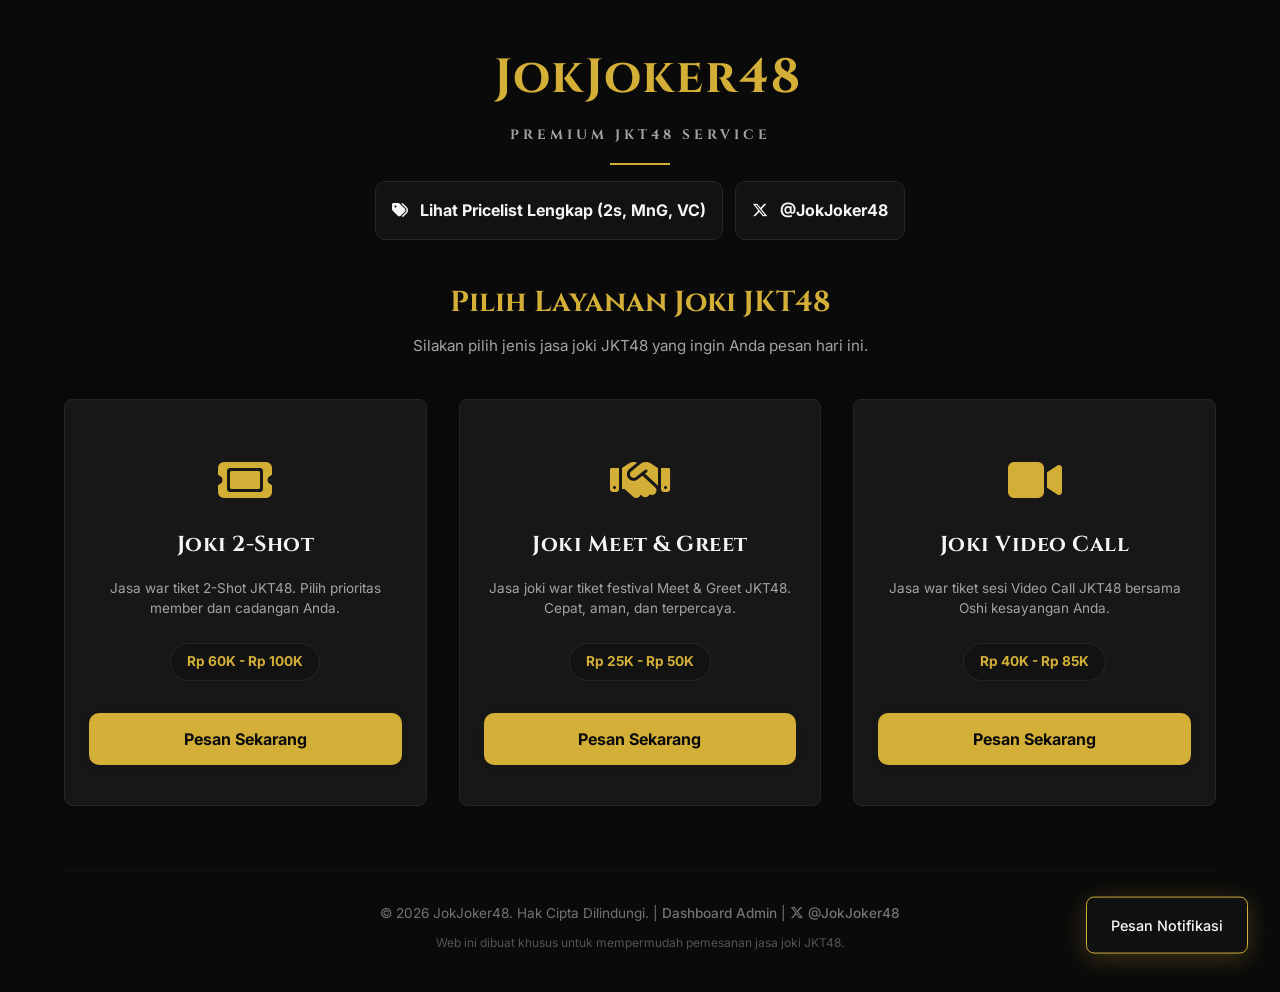
<file: index.html>
<!DOCTYPE html>
<html lang="id">
<head>
    <meta charset="UTF-8">
    <meta name="viewport" content="width=device-width, initial-scale=1.0">
    <title>JokJoker48 - Jasa Joki JKT48</title>
    <!-- Google Fonts -->
    <link rel="preconnect" href="https://fonts.googleapis.com">
    <link rel="preconnect" href="https://fonts.gstatic.com" crossorigin>
    <link href="https://fonts.googleapis.com/css2?family=Cinzel:wght@500;700;900&family=Inter:wght@300;400;500;600;700&display=swap" rel="stylesheet">
    <!-- Font Awesome Icons -->
    <link rel="stylesheet" href="https://cdnjs.cloudflare.com/ajax/libs/font-awesome/6.6.0/css/all.min.css">
    <!-- Custom CSS -->
    <link rel="stylesheet" href="css/style.css?v=2.3">
</head>
<body>
    <!-- Background glow elements -->
    <div class="glow-bg glow-1"></div>
    <div class="glow-bg glow-2"></div>

    <div class="container">
        <!-- Header Section -->
        <header class="header animate-fade-in">
            <div class="logo-area">
                <i class="fa-solid fa-mask-joker logo-icon"></i>
                <h1>JokJoker48</h1>
            </div>
            <p class="subtitle">PREMIUM JKT48 SERVICE</p>
            <div class="header-divider"></div>
            <div class="header-nav">
                <a href="pricelist.html" class="action-btn btn-secondary header-nav-btn">
                    <i class="fa-solid fa-tags"></i> Lihat Pricelist Lengkap (2s, MnG, VC)
                </a>
                <a href="https://x.com/JokJoker48" target="_blank" class="action-btn btn-secondary header-nav-btn">
                    <i class="fa-brands fa-x-twitter"></i> @JokJoker48
                </a>
            </div>
        </header>

        <!-- Service Selector Screen -->
        <div id="serviceSelectorScreen" class="animate-fade-in" style="animation-delay: 0.1s;">
            <div class="selector-title-container" style="text-align: center; margin-bottom: 2.5rem;">
                <h2 style="font-family: var(--font-heading); color: var(--color-gold); font-size: 1.8rem; margin-bottom: 0.5rem;">Pilih Layanan Joki JKT48</h2>
                <p style="color: var(--text-secondary); font-size: 0.95rem;">Silakan pilih jenis jasa joki JKT48 yang ingin Anda pesan hari ini.</p>
            </div>
            <div class="service-cards-grid">
                <!-- 2-Shot Card -->
                <div class="service-select-card" data-service="twoshot">
                    <div class="card-glow-indicator"></div>
                    <i class="fa-solid fa-ticket service-card-icon"></i>
                    <h3>Joki 2-Shot</h3>
                    <p>Jasa war tiket 2-Shot JKT48. Pilih prioritas member dan cadangan Anda.</p>
                    <div class="price-range-badge">Rp 60K - Rp 100K</div>
                    <button type="button" class="action-btn btn-primary select-service-btn">Pesan Sekarang</button>
                </div>
                <!-- Meet & Greet Card -->
                <div class="service-select-card" data-service="mng">
                    <div class="card-glow-indicator"></div>
                    <i class="fa-solid fa-handshake service-card-icon"></i>
                    <h3>Joki Meet & Greet</h3>
                    <p>Jasa joki war tiket festival Meet & Greet JKT48. Cepat, aman, dan terpercaya.</p>
                    <div class="price-range-badge">Rp 25K - Rp 50K</div>
                    <button type="button" class="action-btn btn-primary select-service-btn">Pesan Sekarang</button>
                </div>
                <!-- Video Call Card -->
                <div class="service-select-card" data-service="videocall">
                    <div class="card-glow-indicator"></div>
                    <i class="fa-solid fa-video service-card-icon"></i>
                    <h3>Joki Video Call</h3>
                    <p>Jasa war tiket sesi Video Call JKT48 bersama Oshi kesayangan Anda.</p>
                    <div class="price-range-badge">Rp 40K - Rp 85K</div>
                    <button type="button" class="action-btn btn-primary select-service-btn">Pesan Sekarang</button>
                </div>
            </div>
        </div>

        <!-- Booking Form Screen -->
        <div id="bookingFormScreen" style="display: none;">
            <!-- Back to Selector Button -->
            <div style="margin-bottom: 2rem;">
                <button type="button" id="backToSelectorBtn" class="btn-back-link" style="background: none; border: none; color: var(--color-gold); font-size: 0.95rem; font-weight: 700; cursor: pointer; display: flex; align-items: center; gap: 0.5rem; padding: 0.5rem 0; font-family: var(--font-body);">
                    <i class="fa-solid fa-arrow-left"></i> Ganti Jenis Layanan Joki
                </button>
            </div>

            <!-- Terms & Rules Section -->
            <section class="rules-section card animate-fade-in" style="animation-delay: 0.1s;">
            <div class="card-header">
                <i class="fa-solid fa-scroll card-icon"></i>
                <h2>Ketentuan & Deskripsi Jasa Joki</h2>
            </div>
            <div class="rules-grid">
                <div class="rule-item">
                    <span class="rule-num">01</span>
                    <p><strong>AKUN WAJIB DI-LOGOUT</strong> saat sesi war tiket dimulai.</p>
                </div>
                <div class="rule-item">
                    <span class="rule-num">02</span>
                    <p>Pastikan Anda <strong>sudah top up JKT48 Point</strong> sesuai nominal tiket.</p>
                </div>
                <div class="rule-item">
                    <span class="rule-num">03</span>
                    <p>Pembayaran joki dapat dilakukan <strong>setelah tiket 2-Shot berhasil didapatkan</strong>.</p>
                </div>
                <div class="rule-item">
                    <span class="rule-num">04</span>
                    <p>Jika member prioritas habis, pesanan otomatis <strong>dialihkan ke member cadangan/alternatif</strong>.</p>
                </div>
                <div class="rule-item">
                    <span class="rule-num">05</span>
                    <p>Selama war berlangsung, Anda <strong>dilarang keras membuka/login</strong> ke akun JKT48 Anda.</p>
                </div>
                <div class="rule-item">
                    <span class="rule-num">06</span>
                    <p><strong>Dilarang joki di tempat lain</strong> setelah mengisi formulir ini untuk menghindari bentrok.</p>
                </div>
            </div>
            <div class="math-captcha-container">
                <div class="captcha-info">
                    <label class="captcha-label"><i class="fa-solid fa-shield-halved text-gold"></i> Verifikasi Keamanan (Anti-Spam)</label>
                    <p class="captcha-help">Selesaikan perhitungan matematika sederhana ini untuk memverifikasi pesanan Anda.</p>
                </div>
                <div class="captcha-action-row">
                    <div class="captcha-equation">
                        <span id="captchaQuestion">-</span>
                    </div>
                    <div class="captcha-input-wrapper">
                        <input type="number" id="captchaAnswer" placeholder="Jawaban" required>
                    </div>
                </div>
            </div>
            
            <div class="checkbox-container">
                <label class="custom-checkbox">
                    <input type="checkbox" id="agreeCheckbox">
                    <span class="checkmark"></span>
                    Saya telah membaca, memahami, dan menyetujui seluruh ketentuan di atas.
                </label>
            </div>
        </section>

        <!-- Main Content Grid (Form & Pricelist) -->
        <div class="main-grid">
            <!-- Form Card -->
            <section class="form-section card animate-fade-in" style="animation-delay: 0.2s;">
                <div class="card-header">
                    <i class="fa-solid fa-pen-to-square card-icon"></i>
                    <h2 id="formTitleText">Formulir Pemesanan</h2>
                </div>
                
                <form id="jokiForm" onsubmit="return false;">
                    <div class="form-row">
                        <!-- User Name -->
                        <div class="input-group">
                            <label for="userName"><i class="fa-solid fa-user"></i> Nama Lengkap Anda</label>
                            <input type="text" id="userName" placeholder="Contoh: Jefry" required>
                        </div>

                        <!-- Personal Email -->
                        <div class="input-group">
                            <label for="personalEmail"><i class="fa-solid fa-envelope"></i> Email Address (Personal)</label>
                            <input type="email" id="personalEmail" placeholder="nama@email.com" required>
                        </div>
                    </div>

                    <div class="form-row">
                        <!-- Account Type -->
                        <div class="input-group">
                            <label for="accountType"><i class="fa-solid fa-id-card"></i> Tipe Akun JKT48</label>
                            <select id="accountType" required>
                                <option value="" disabled selected>Pilih tipe akun</option>
                                <option value="Official Fan Club (OFC)">Official Fan Club (OFC)</option>
                                <option value="Free Account">Free Account / Biasa</option>
                            </select>
                        </div>

                        <!-- City -->
                        <div class="input-group" id="cityInputGroup">
                            <label for="city"><i class="fa-solid fa-city"></i> Nama Kota</label>
                            <select id="city" required>
                                <option value="" disabled selected>Pilih Kota</option>
                                <option value="Jabodetabek">Jabodetabek</option>
                                <option value="Jogja">Jogja</option>
                                <option value="Surabaya">Surabaya</option>
                            </select>
                        </div>
                    </div>

                    <!-- JKT48 Account Credentials -->
                    <div class="input-group highlight-input">
                        <label for="jkt48Email"><i class="fa-solid fa-circle-user"></i> Email Akun JKT48</label>
                        <input type="email" id="jkt48Email" placeholder="email.akun@jkt48.com" required>
                        <span class="input-note warning"><i class="fa-solid fa-triangle-exclamation"></i> Pastikan diisi dengan benar !</span>
                    </div>

                    <div class="input-group highlight-input">
                        <label for="jkt48Password"><i class="fa-solid fa-key"></i> Password Akun JKT48</label>
                        <div class="password-wrapper">
                            <input type="password" id="jkt48Password" placeholder="••••••••" required>
                            <button type="button" id="togglePasswordBtn" class="toggle-password"><i class="fa-solid fa-eye"></i></button>
                        </div>
                        <span class="input-note warning"><i class="fa-solid fa-triangle-exclamation"></i> Pastikan diisi dengan benar !</span>
                    </div>

                    <!-- WhatsApp Number -->
                    <div class="input-group">
                        <label for="whatsapp"><i class="fa-brands fa-whatsapp"></i> Nomor WhatsApp Aktif</label>
                        <input type="tel" id="whatsapp" placeholder="Contoh: 081234567890" required>
                        <span class="input-note">Digunakan untuk menghubungi jika berhasil didapatkan</span>
                    </div>

                    <!-- 2Shot Selection -->
                    <div class="twoshot-selection-box">
                        <div class="box-title" id="selectionBoxTitle">Pemilihan Member 2-Shot</div>
                        <p class="box-desc" id="selectionBoxDesc">Klik nama member pada daftar harga di sebelah kanan untuk mengisi otomatis, atau pilih dari dropdown di bawah.</p>
                        
                        <div class="input-group">
                            <label for="priorityMember" id="priorityLabel"><i class="fa-solid fa-star text-gold"></i> 2Shot Prioritas 1</label>
                            <select id="priorityMember" required>
                                <option value="" disabled selected>Pilih Member Prioritas 1</option>
                            </select>
                        </div>

                        <!-- Container untuk member prioritas tambahan -->
                        <div id="additionalPrioritiesContainer"></div>

                        <button type="button" class="btn-add-member" id="addPriorityBtn" style="margin-bottom: 1.5rem;">
                            <i class="fa-solid fa-plus"></i> Tambah Member Prioritas
                        </button>

                        <div class="input-group">
                            <label for="backupMember" id="backupLabel"><i class="fa-solid fa-star-half-stroke text-gold-dim"></i> 2Shot Cadangan 1 (Alternatif)</label>
                            <select id="backupMember" required>
                                <option value="" disabled selected>Pilih Member Cadangan 1 (Alternatif)</option>
                            </select>
                        </div>

                        <!-- Container untuk member cadangan tambahan -->
                        <div id="additionalBackupsContainer"></div>

                        <button type="button" class="btn-add-member" id="addBackupBtn">
                            <i class="fa-solid fa-plus"></i> Tambah Member Cadangan
                        </button>
                    </div>
                </form>
            </section>

            <!-- Pricelist Card -->
            <section class="pricelist-section card animate-fade-in" style="animation-delay: 0.3s;">
                <div class="card-header pricelist-header-layout">
                    <div>
                        <i class="fa-solid fa-tags card-icon"></i>
                        <h2 id="pricelistTitleText">Pricelist Joki 2-Shot</h2>
                    </div>
                    <div class="search-box">
                        <i class="fa-solid fa-magnifying-glass search-icon"></i>
                        <input type="text" id="memberSearch" placeholder="Cari nama member...">
                    </div>
                </div>

                <div class="price-legend" id="priceLegendContainer">
                    <span class="legend-item"><span class="legend-color tier-green"></span> Rp 60K</span>
                    <span class="legend-item"><span class="legend-color tier-purple"></span> Rp 75K</span>
                    <span class="legend-item"><span class="legend-color tier-orange"></span> Rp 85K</span>
                    <span class="legend-item"><span class="legend-color tier-pink"></span> Rp 100K</span>
                    <span class="legend-item"><span class="legend-color tier-grey"></span> Tanya Admin</span>
                </div>

                <div class="tabs-container">
                    <button class="tab-btn active" data-team="all">Semua</button>
                    <button class="tab-btn" data-team="Love">Team Love</button>
                    <button class="tab-btn" data-team="Dream">Team Dream</button>
                    <button class="tab-btn" data-team="Passion">Team Passion</button>
                    <button class="tab-btn" data-team="Trainee">Trainee</button>
                </div>

                <div class="pricelist-container" id="pricelistContent">
                    <!-- Dynamic member list will be generated by app.js -->
                </div>
            </section>
        </div>

        <!-- Virtual Ticket & Submit Section -->
        <section class="ticket-section card animate-fade-in" style="animation-delay: 0.4s;">
            <div class="card-header">
                <i class="fa-solid fa-ticket card-icon text-gold"></i>
                <h2>Virtual Joki Ticket Preview</h2>
            </div>
            
            <div class="ticket-wrapper">
                <!-- Golden/Chocolate Ticket Mockup -->
                <div class="virtual-ticket" id="virtualTicket">
                    <div class="ticket-left">
                        <div class="ticket-brand">JOKJOKER48</div>
                        <div class="ticket-title" id="ticketTitleText">JOKI 2-SHOT TICKET</div>
                        <div class="ticket-details-grid">
                            <div class="detail-cell">
                                <span class="detail-lbl">NAMA KOTA</span>
                                <span class="detail-val" id="ticketCity">-</span>
                            </div>
                            <div class="detail-cell">
                                <span class="detail-lbl">TIPE AKUN</span>
                                <span class="detail-val" id="ticketAccountType">-</span>
                            </div>
                            <div class="detail-cell colspan-2">
                                <span class="detail-lbl" id="ticketPriorityLabel">PRIORITAS 2-SHOT</span>
                                <span class="detail-val text-highlight-gold" id="ticketPriority">-</span>
                            </div>
                            <div class="detail-cell colspan-2">
                                <span class="detail-lbl" id="ticketBackupLabel">CADANGAN 2-SHOT</span>
                                <span class="detail-val" id="ticketBackup">-</span>
                            </div>
                        </div>
                    </div>
                    <div class="ticket-right">
                        <div class="ticket-price-badge">
                            <span class="price-lbl">ESTIMASI BIAYA</span>
                            <span class="price-val" id="ticketPrice">Rp 0</span>
                        </div>
                        <div class="ticket-status-stamp">PENDING</div>
                        <div class="ticket-barcode-area">
                            <div class="barcode"></div>
                            <span class="barcode-text">JOKER48-WAR-TICKET</span>
                        </div>
                    </div>
                    <!-- Decorative ticket notches -->
                    <div class="notch notch-top"></div>
                    <div class="notch notch-bottom"></div>
                </div>
            </div>

            <!-- Action buttons -->
            <div class="submit-actions">
                <button type="button" class="action-btn btn-secondary" id="copyTextBtn" disabled>
                    <i class="fa-solid fa-copy"></i> Salin Format Teks
                </button>
                <button type="button" class="action-btn btn-secondary" id="downloadTicketBtn" disabled>
                    <i class="fa-solid fa-download"></i> Unduh Tiket (.PNG)
                </button>
                <button type="button" class="action-btn btn-primary" id="submitWaBtn" disabled>
                    <i class="fa-solid fa-paper-plane"></i> Kirim Form
                </button>
            </div>
            <p class="submit-disclaimer"><i class="fa-solid fa-lock"></i> Data kredensial akun Anda aman dan hanya digunakan untuk kepentingan pemesanan tiket <span id="disclaimerServiceType">2-Shot</span> oleh Admin JokJoker48.</p>
        </section>
    </div> <!-- End Booking Form Screen -->

        <!-- Hidden canvas for ticket image generation -->
        <canvas id="ticketCanvas" style="display: none;"></canvas>

        <!-- Notification Toast -->
        <div id="toast" class="toast">
            <span id="toastMessage">Pesan Notifikasi</span>
        </div>

        <!-- Footer -->
        <footer class="footer">
            <p>&copy; 2026 JokJoker48. Hak Cipta Dilindungi. | <a href="admin.html" class="footer-admin-link">Dashboard Admin</a> | <a href="https://x.com/JokJoker48" target="_blank" class="footer-admin-link"><i class="fa-brands fa-x-twitter"></i> @JokJoker48</a></p>
            <p class="footer-note">Web ini dibuat khusus untuk mempermudah pemesanan jasa joki JKT48.</p>
        </footer>
    </div>

    <!-- App Logic -->
    <script src="js/app.js"></script>
</body>
</html>
</file>
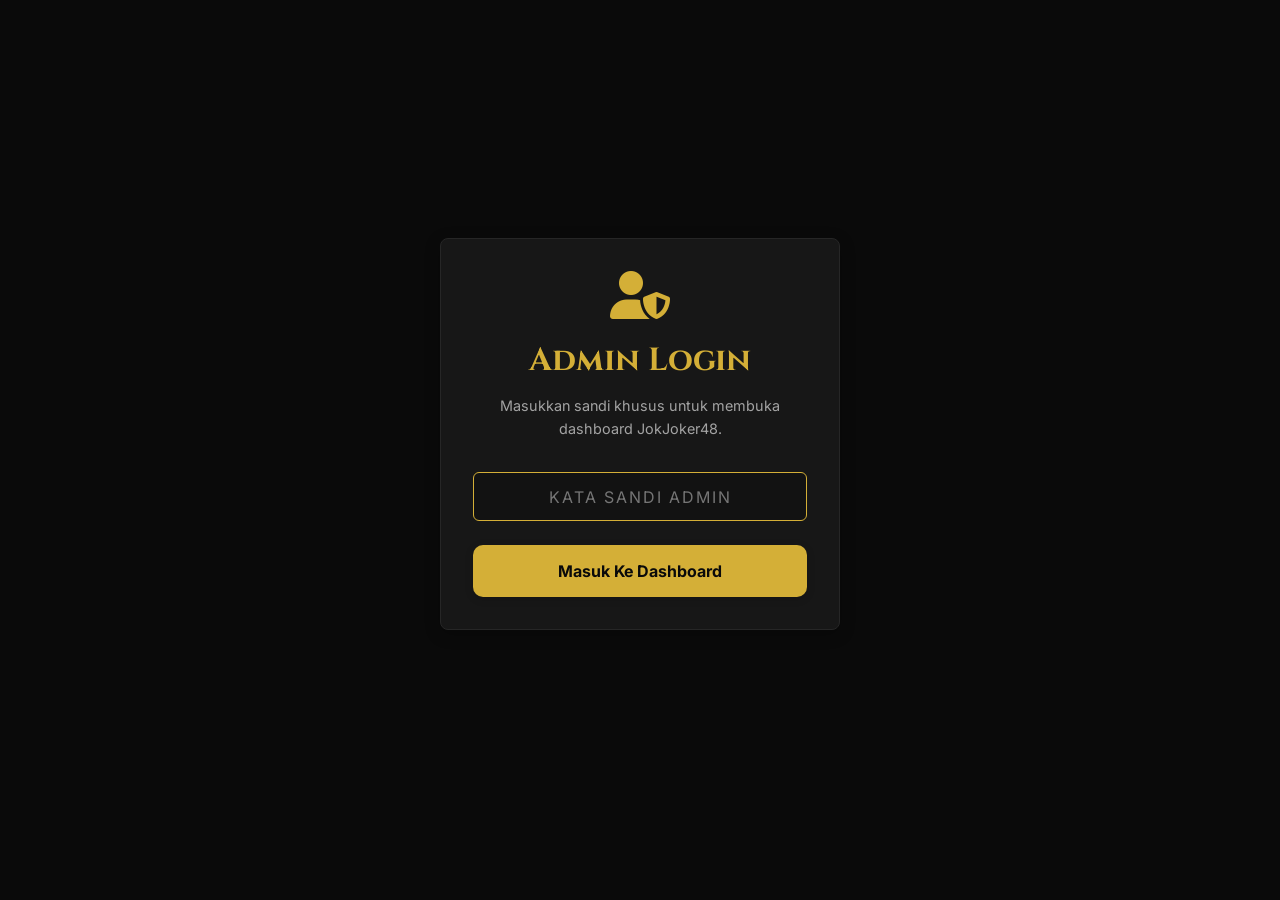
<file: admin.html>
<!DOCTYPE html>
<html lang="id">
<head>
    <meta charset="UTF-8">
    <meta name="viewport" content="width=device-width, initial-scale=1.0">
    <title>JokJoker48 - Dashboard Admin</title>
    <!-- Google Fonts -->
    <link rel="preconnect" href="https://fonts.googleapis.com">
    <link rel="preconnect" href="https://fonts.gstatic.com" crossorigin>
    <link href="https://fonts.googleapis.com/css2?family=Cinzel:wght@500;700;900&family=Inter:wght@300;400;500;600;700&display=swap" rel="stylesheet">
    <!-- Font Awesome Icons -->
    <link rel="stylesheet" href="https://cdnjs.cloudflare.com/ajax/libs/font-awesome/6.6.0/css/all.min.css">
    <!-- Custom CSS Base -->
    <link rel="stylesheet" href="css/style.css?v=2.3">
    <link rel="stylesheet" href="css/admin.css?v=1.0">
</head>
<body>
    <!-- Background Glow Elements (Theme Matching) -->
    <div class="glow-bg glow-1"></div>
    <div class="glow-bg glow-2"></div>

    <!-- 1. Login Authentication Screen Overlay -->
    <div id="loginOverlay" class="login-overlay">
        <div class="login-card card animate-fade-in">
            <i class="fa-solid fa-user-shield login-logo"></i>
            <h2 class="login-title">Admin Login</h2>
            <p class="login-desc">Masukkan sandi khusus untuk membuka dashboard JokJoker48.</p>
            <form id="loginForm" class="login-form" onsubmit="handleLogin(event)">
                <input type="password" id="adminPasswordInput" placeholder="KATA SANDI ADMIN" required autofocus>
                <div id="loginError" class="login-error">Kata sandi salah! Coba lagi.</div>
                <button type="submit" class="action-btn btn-primary" style="width: 100%;">Masuk Ke Dashboard</button>
            </form>
        </div>
    </div>

    <!-- 2. Main Dashboard Content (Hidden by default) -->
    <div class="container admin-container animate-fade-in" id="dashboardContainer" style="display: none;">
        <!-- Header -->
        <header class="header">
            <div class="logo-area">
                <i class="fa-solid fa-mask-joker logo-icon"></i>
                <h1>JokJoker48</h1>
            </div>
            <p class="subtitle">DASHBOARD ADMIN JOKI</p>
            <div class="header-divider"></div>
            
            <div class="header-nav" style="margin-top: 1rem; display: flex; justify-content: center; gap: 0.75rem;">
                <a href="index.html" class="action-btn btn-secondary" style="display: inline-flex; width: auto; padding: 0.5rem 1rem; font-size: 0.85rem; border-radius: 20px; text-decoration: none;">
                    <i class="fa-solid fa-arrow-left"></i> Kembali ke Form Joki
                </a>
                <a href="https://x.com/JokJoker48" target="_blank" class="action-btn btn-secondary" style="display: inline-flex; width: auto; padding: 0.5rem 1rem; font-size: 0.85rem; border-radius: 20px; text-decoration: none;">
                    <i class="fa-brands fa-x-twitter"></i> @JokJoker48
                </a>
                <button onclick="logoutAdmin()" class="action-btn btn-secondary" style="display: inline-flex; width: auto; padding: 0.5rem 1rem; font-size: 0.85rem; border-radius: 20px; border-color: var(--warning-red); color: var(--warning-red);">
                    <i class="fa-solid fa-sign-out-alt"></i> Keluar
                </button>
            </div>
        </header>

        <!-- Metric Summary Cards -->
        <div class="metrics-grid">
            <div class="metric-card">
                <div class="metric-icon"><i class="fa-solid fa-box-archive"></i></div>
                <div class="metric-info">
                    <h3>Total Pesanan</h3>
                    <div id="metricTotal" class="metric-value">0</div>
                </div>
            </div>
            <div class="metric-card">
                <div class="metric-icon" style="color: #4caf50; background-color: rgba(76, 175, 80, 0.08); border-color: rgba(76, 175, 80, 0.2);"><i class="fa-solid fa-money-bill-wave"></i></div>
                <div class="metric-info">
                    <h3>Est. Pendapatan</h3>
                    <div id="metricIncome" class="metric-value" style="color: #81c784;">Rp 0</div>
                </div>
            </div>
            <div class="metric-card">
                <div class="metric-icon"><i class="fa-solid fa-ticket"></i></div>
                <div class="metric-info">
                    <h3>Joki 2-Shot</h3>
                    <div id="metric2s" class="metric-value">0</div>
                </div>
            </div>
            <div class="metric-card">
                <div class="metric-icon"><i class="fa-solid fa-handshake"></i></div>
                <div class="metric-info">
                    <h3>Meet & Greet</h3>
                    <div id="metricMng" class="metric-value">0</div>
                </div>
            </div>
            <div class="metric-card">
                <div class="metric-icon"><i class="fa-solid fa-video"></i></div>
                <div class="metric-info">
                    <h3>Video Call</h3>
                    <div id="metricVc" class="metric-value">0</div>
                </div>
            </div>
        </div>

        <!-- Controls (Tabs + Search + Refresh) -->
        <div class="controls-row card">
            <div class="filter-tabs">
                <button class="filter-tab active" data-filter="all" onclick="setFilter('all', this)">Semua</button>
                <button class="filter-tab" data-filter="2s" onclick="setFilter('2-Shot', this)">2-Shot</button>
                <button class="filter-tab" data-filter="mng" onclick="setFilter('Meet & Greet', this)">Meet & Greet</button>
                <button class="filter-tab" data-filter="vc" onclick="setFilter('Video Call', this)">Video Call</button>
            </div>
            
            <div class="search-box">
                <i class="fa-solid fa-magnifying-glass"></i>
                <input type="text" id="adminSearchInput" placeholder="Cari nama, email, oshi, atau WA..." oninput="handleSearch(this.value)">
            </div>

            <div class="action-row-buttons">
                <button onclick="fetchSheetData()" class="action-btn btn-secondary" style="width: auto; padding: 0.65rem 1rem; border-radius: 20px;">
                    <i class="fa-solid fa-arrows-rotate"></i> Refresh Data
                </button>
            </div>
        </div>

        <!-- Table Container -->
        <div class="table-responsive">
            <table class="admin-table" id="adminTable">
                <thead>
                    <tr>
                        <th style="width: 50px; min-width: 50px;">No</th>
                        <th style="width: 110px; min-width: 110px;">Order ID</th>
                        <th style="width: 130px; min-width: 130px;">Waktu Masuk</th>
                        <th style="width: 100px; min-width: 100px;">Layanan</th>
                        <th>Nama Pemesan</th>
                        <th style="width: 90px; min-width: 90px;">Kota</th>
                        <th style="width: 140px; min-width: 140px;">WhatsApp</th>
                        <th>Prioritas Member JKT48</th>
                        <th style="width: 130px; min-width: 130px;">Penjoko</th>
                        <th style="width: 120px; min-width: 120px;">Estimasi Harga</th>
                        <th style="width: 110px; min-width: 110px; text-align: center;">Tindakan</th>
                    </tr>
                </thead>
                <tbody id="tableBody">
                    <!-- Loaded dynamically -->
                </tbody>
            </table>

            <!-- Loading Indicator -->
            <div id="loadingIndicator" class="loading-container">
                <i class="fa-solid fa-spinner spinner"></i>
                <p>Mengambil data dari Google Spreadsheet...</p>
            </div>

            <!-- Empty State -->
            <div id="emptyState" class="empty-state" style="display: none;">
                <i class="fa-solid fa-folder-open"></i>
                <p>Tidak ada data pemesanan ditemukan.</p>
            </div>
        </div>
    </div>

    <!-- 3. Details Modal Overlay -->
    <div id="detailsModal" class="modal-overlay" onclick="closeDetailsModal(event)">
        <div class="modal-card" onclick="event.stopPropagation()">
            <div class="modal-header">
                <h2 id="modalTitle">Detail Pemesanan Joki</h2>
                <button class="modal-close-btn" onclick="toggleDetailsModal(false)"><i class="fa-solid fa-xmark"></i></button>
            </div>
            <div class="modal-body">
                <div class="info-grid">
                    <div class="info-item">
                        <div class="info-label">Timestamp</div>
                        <div id="infoTimestamp" class="info-value">-</div>
                    </div>
                    <div class="info-item">
                        <div class="info-label">Jenis Layanan</div>
                        <div id="infoService" class="info-value">-</div>
                    </div>
                    <div class="info-item">
                        <div class="info-label">Nama Pemesan</div>
                        <div id="infoName" class="info-value">-</div>
                    </div>
                    <div class="info-item">
                        <div class="info-label">Kota</div>
                        <div id="infoCity" class="info-value">-</div>
                    </div>
                    <div class="info-item">
                        <div class="info-label">Email Pribadi</div>
                        <div id="infoPersonalEmail" class="info-value">-</div>
                    </div>
                    <div class="info-item">
                        <div class="info-label">Nomor WhatsApp</div>
                        <div id="infoWhatsapp" class="info-value">-</div>
                    </div>
                    <div class="info-item">
                        <div class="info-label">Tipe Akun JKT48</div>
                        <div id="infoAccountType" class="info-value">-</div>
                    </div>
                    <div class="info-item">
                        <div class="info-label">Estimasi Harga</div>
                        <div id="infoPrice" class="info-value">-</div>
                    </div>
                    <div class="info-item">
                        <div class="info-label">Penjoko Ditugaskan</div>
                        <div id="infoPenjoko" class="info-value" style="font-weight: 700; color: var(--color-gold);">-</div>
                    </div>
                    <div class="info-item">
                        <div class="info-label">Email Akun JKT48</div>
                        <div id="infoJkt48Email" class="info-value">-</div>
                    </div>
                    <div class="info-item">
                        <div class="info-label">Password JKT48</div>
                        <div class="info-value password-field">
                            <span id="infoJkt48Password">••••••••</span>
                            <button id="togglePassBtn" class="pass-toggle-btn" onclick="togglePasswordVisibility()"><i class="fa-solid fa-eye"></i></button>
                        </div>
                    </div>
                    <div class="info-item full-width">
                        <div class="info-label">Member Prioritas</div>
                        <div id="infoPriorities" class="info-value" style="white-space: pre-line;">-</div>
                    </div>
                    <div class="info-item full-width">
                        <div class="info-label">Member Cadangan</div>
                        <div id="infoBackups" class="info-value" style="white-space: pre-line;">-</div>
                    </div>
                </div>

                <div class="formatted-output-container">
                    <div class="info-label">Format Teks WhatsApp / Clipboard</div>
                    <textarea id="formattedTextArea" class="formatted-text-area" readonly></textarea>
                </div>
            </div>
            <div class="modal-footer">
                <button onclick="copyModalFormattedText()" class="action-btn btn-secondary" style="width: auto;">
                    <i class="fa-solid fa-copy"></i> Salin Format Teks
                </button>
                <a id="modalWaBtn" href="#" target="_blank" class="action-btn btn-primary btn-wa-direct" style="width: auto; text-decoration: none;">
                    <i class="fa-brands fa-whatsapp"></i> Hubungi WhatsApp
                </a>
            </div>
        </div>
    </div>

    <!-- Toast Notification (Reused) -->
    <div id="toast" class="toast">
        <span id="toastMessage"></span>
    </div>

    <!-- JavaScript Logic -->
    <script src="js/admin.js"></script>
</body>
</html>
</file>
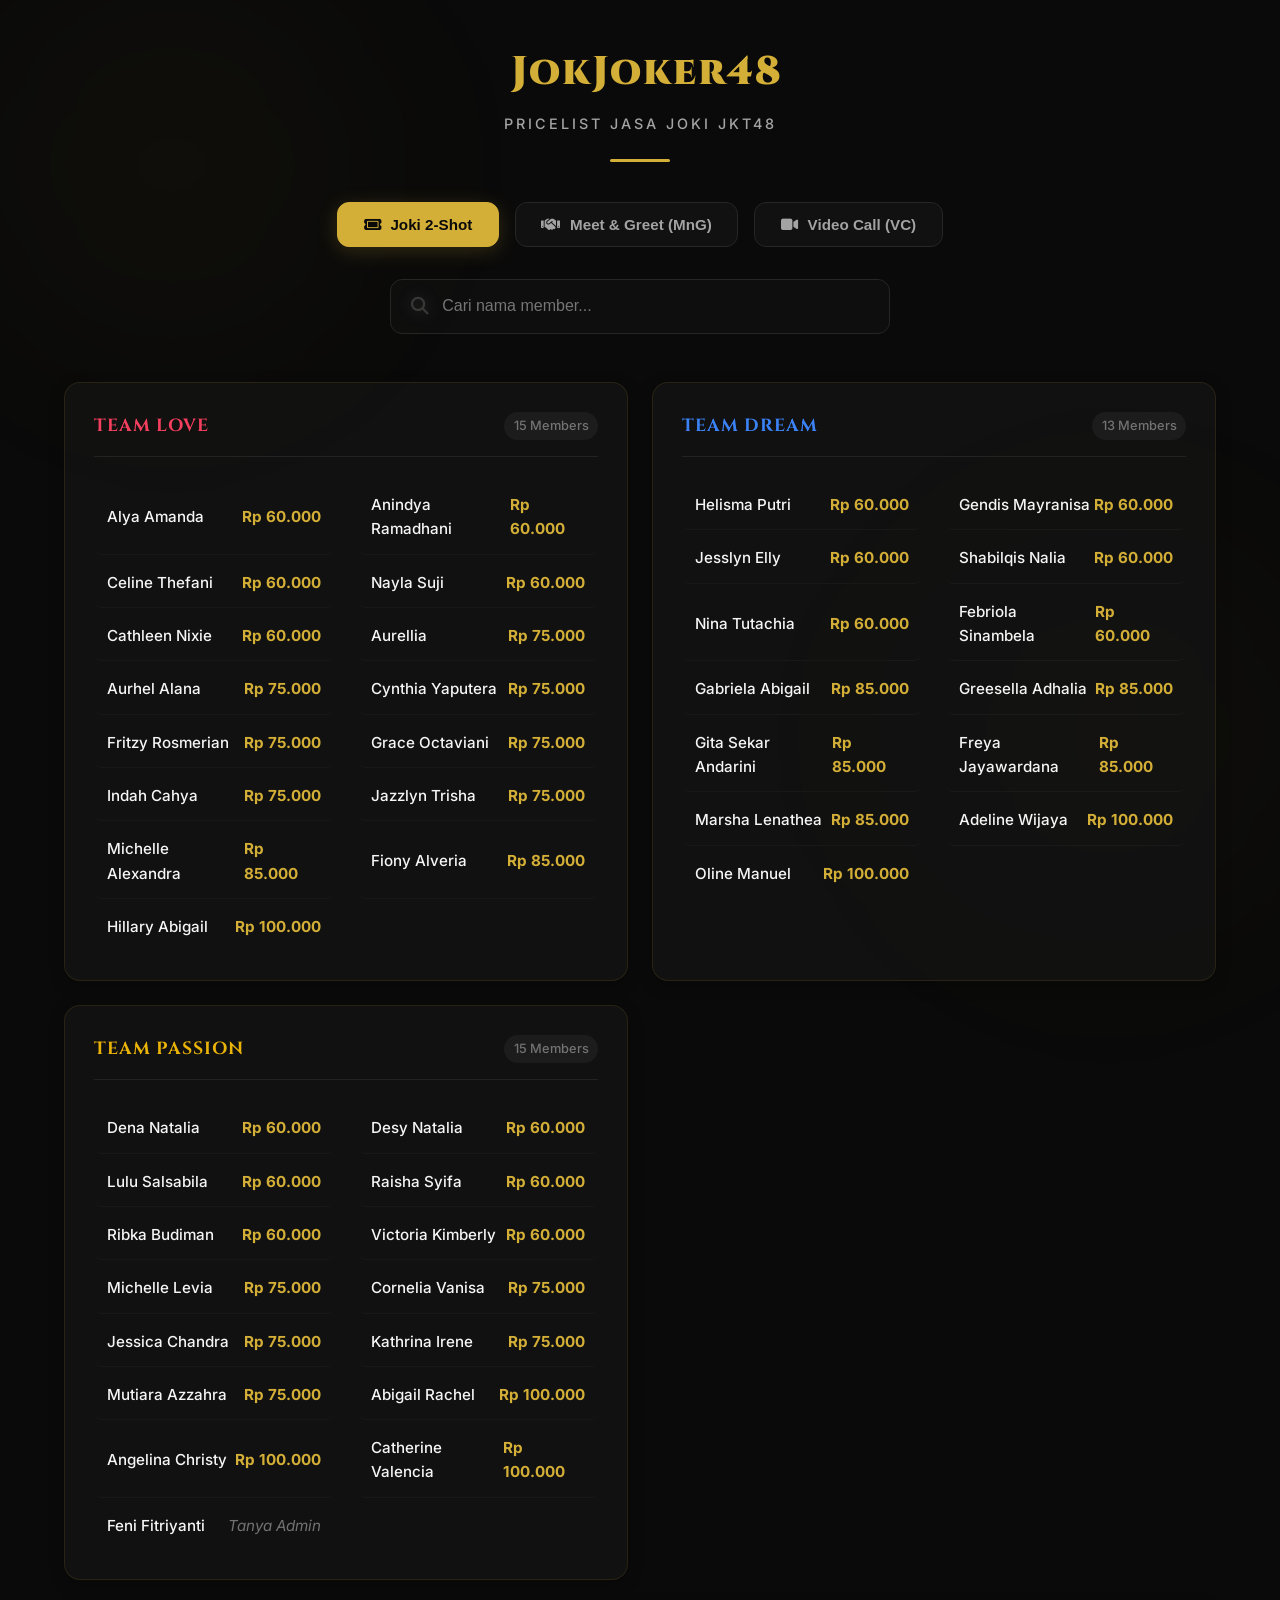
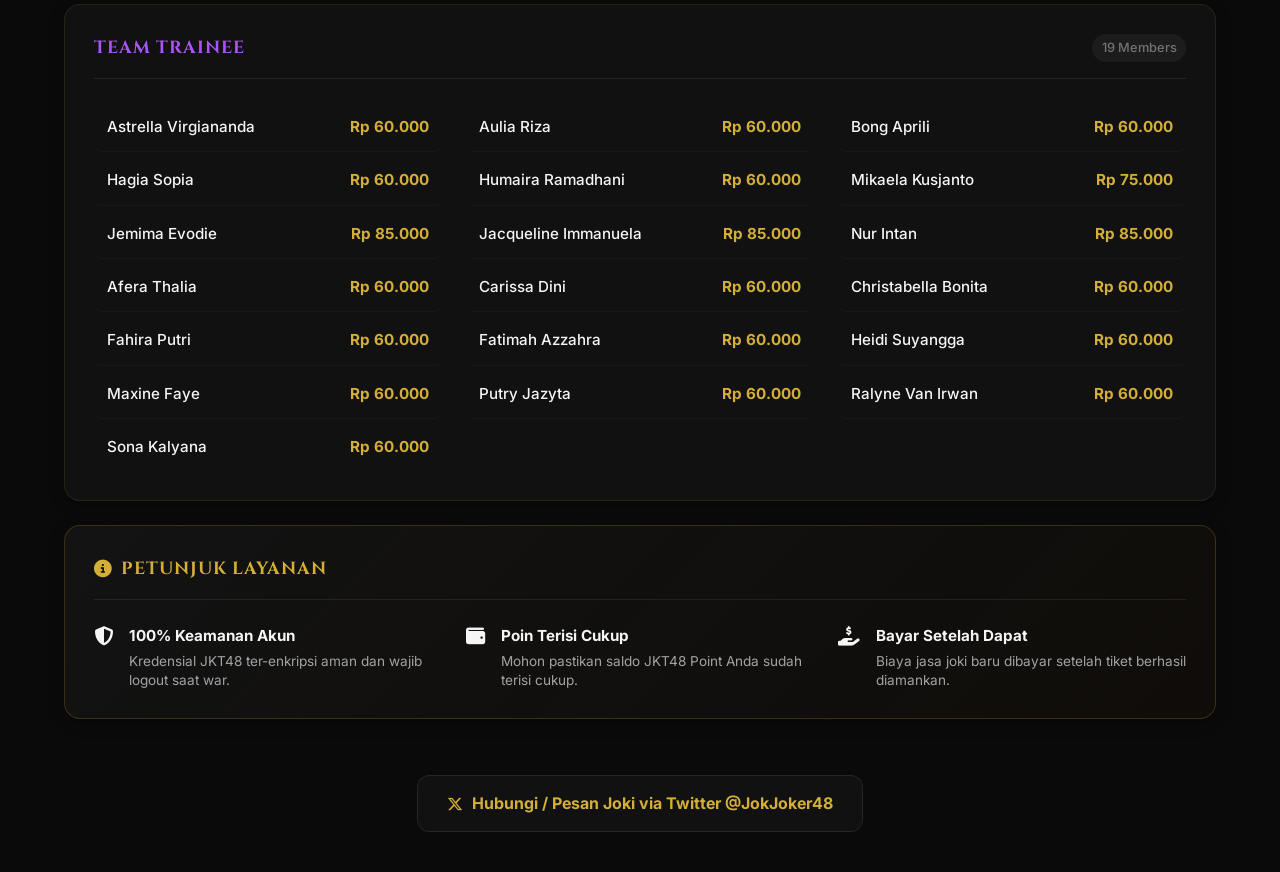
<file: pricelist-buyer.html>
<!DOCTYPE html>
<html lang="id">
<head>
    <meta charset="UTF-8">
    <meta name="viewport" content="width=device-width, initial-scale=1.0">
    <title>JokJoker48 - Pricelist Joki JKT48</title>
    <!-- Google Fonts & FontAwesome -->
    <link rel="preconnect" href="https://fonts.googleapis.com">
    <link rel="preconnect" href="https://fonts.gstatic.com" crossorigin>
    <link href="https://fonts.googleapis.com/css2?family=Cinzel:wght@500;700;900&family=Inter:wght@300;400;500;600;700&display=swap" rel="stylesheet">
    <link rel="stylesheet" href="https://cdnjs.cloudflare.com/ajax/libs/font-awesome/6.6.0/css/all.min.css">
    
    <style>
        /* Base Variables & Reset from style.css */
        :root {
            --bg-primary: #0a0a0a;
            --bg-secondary: #121212;
            --bg-card: #171717;
            --border-color: #262626;
            --border-hover: #d4af37;
            
            --color-gold: #d4af37;
            --color-gold-light: #f3e5ab;
            --color-gold-dark: #aa841c;
            --text-primary: #f5f5f5;
            --text-secondary: #a3a3a3;
            --text-muted: #737373;
            --warning-red: #ef4444;
            
            --shadow-card: 0 4px 15px rgba(0, 0, 0, 0.25);
            
            --font-heading: 'Cinzel', Georgia, serif;
            --font-body: 'Inter', sans-serif;
        }

        * {
            margin: 0;
            padding: 0;
            box-sizing: border-box;
        }

        html, body {
            width: 100%;
            overflow-x: hidden;
        }

        body {
            background-color: var(--bg-primary);
            color: var(--text-primary);
            font-family: var(--font-body);
            line-height: 1.6;
            position: relative;
            min-height: 100vh;
        }

        .container {
            max-width: 1200px;
            margin: 0 auto;
            padding: 2.5rem 1.5rem;
        }

        @keyframes fadeIn {
            from {
                opacity: 0;
                transform: translateY(10px);
            }
            to {
                opacity: 1;
                transform: translateY(0);
            }
        }

        .animate-fade-in {
            opacity: 0;
            animation: fadeIn 0.5s cubic-bezier(0.16, 1, 0.3, 1) forwards;
        }

        .header {
            text-align: center;
            margin-bottom: 2.5rem;
        }

        .logo-area {
            display: flex;
            justify-content: center;
            align-items: center;
            gap: 0.8rem;
            margin-bottom: 0.5rem;
        }

        .logo-icon {
            font-size: 2.5rem;
            color: var(--color-gold);
            text-shadow: 0 0 15px rgba(212, 175, 55, 0.3);
        }

        .header h1 {
            font-family: var(--font-heading);
            font-size: 2.5rem;
            font-weight: 900;
            color: var(--color-gold);
            letter-spacing: 2px;
        }

        .subtitle {
            font-size: 0.9rem;
            color: var(--text-secondary);
            letter-spacing: 3px;
            text-transform: uppercase;
            font-weight: 500;
        }

        .header-divider {
            width: 60px;
            height: 3px;
            background: var(--color-gold);
            margin: 1.5rem auto 0 auto;
            border-radius: 2px;
        }

        /* Specific Bento Pricelist CSS */
        /* Background Glow Effects */
        .glow-bg {
            display: block;
            position: fixed;
            width: 600px;
            height: 600px;
            border-radius: 50%;
            background: radial-gradient(circle, rgba(214, 175, 55, 0.04) 0%, rgba(214, 175, 55, 0) 70%);
            filter: blur(80px);
            pointer-events: none;
            z-index: -1;
            animation: floatGlow 20s infinite alternate ease-in-out;
        }
        .glow-1 {
            top: -15%;
            left: -10%;
        }
        .glow-2 {
            bottom: -15%;
            right: -10%;
            animation-delay: -10s;
        }

        @keyframes floatGlow {
            0% {
                transform: translate(0, 0) scale(1);
            }
            100% {
                transform: translate(80px, 40px) scale(1.1);
            }
        }

        /* Tabs Navigation Styling */
        .pricelist-tabs {
            display: flex;
            justify-content: center;
            gap: 1rem;
            margin-bottom: 2rem;
            flex-wrap: wrap;
        }

        .pricelist-tab-btn {
            background: rgba(23, 23, 23, 0.6);
            backdrop-filter: blur(8px);
            border: 1px solid var(--border-color);
            color: var(--text-secondary);
            padding: 0.8rem 1.6rem;
            border-radius: 12px;
            font-size: 0.95rem;
            font-weight: 600;
            cursor: pointer;
            transition: all 0.3s cubic-bezier(0.16, 1, 0.3, 1);
            display: flex;
            align-items: center;
            gap: 0.6rem;
        }

        .pricelist-tab-btn:hover {
            border-color: rgba(214, 175, 55, 0.4);
            color: var(--color-gold);
            transform: translateY(-2px);
            box-shadow: 0 4px 12px rgba(214, 175, 55, 0.05);
        }

        .pricelist-tab-btn.active {
            background: var(--color-gold);
            color: #0a0a0a;
            border-color: var(--color-gold);
            box-shadow: 0 4px 20px rgba(214, 175, 55, 0.2);
        }

        /* Universal Search Styling */
        .search-container {
            max-width: 500px;
            margin: 0 auto 3rem auto;
            position: relative;
        }

        .search-container input {
            width: 100%;
            padding: 1.1rem 1.5rem 1.1rem 3.2rem;
            background: rgba(18, 18, 18, 0.6);
            backdrop-filter: blur(8px);
            border: 1px solid var(--border-color);
            border-radius: 12px;
            color: var(--text-primary);
            font-size: 1rem;
            transition: all 0.3s cubic-bezier(0.16, 1, 0.3, 1);
        }

        .search-container input:focus {
            outline: none;
            border-color: var(--color-gold);
            background: rgba(8, 8, 8, 0.8);
            box-shadow: 0 0 20px rgba(214, 175, 55, 0.1);
        }

        .search-container i {
            position: absolute;
            left: 1.3rem;
            top: 50%;
            transform: translateY(-50%);
            color: var(--text-muted);
            font-size: 1.1rem;
            transition: color 0.3s;
        }

        .search-container input:focus + i {
            color: var(--color-gold);
        }

        /* Mobile Controls Bar */
        .mobile-controls {
            display: none;
            justify-content: center;
            gap: 0.75rem;
            margin-top: -1.5rem;
            margin-bottom: 2.5rem;
        }

        .control-btn {
            background: rgba(23, 23, 23, 0.6);
            border: 1px solid var(--border-color);
            color: var(--text-secondary);
            padding: 0.6rem 1.2rem;
            border-radius: 8px;
            font-size: 0.85rem;
            font-weight: 600;
            cursor: pointer;
            transition: all 0.2s ease;
            display: inline-flex;
            align-items: center;
            gap: 0.4rem;
        }

        .control-btn:hover {
            border-color: var(--color-gold);
            color: var(--color-gold);
        }

        /* Bento Grid Architecture */
        .bento-grid {
            display: grid;
            grid-template-columns: repeat(4, 1fr);
            gap: 1.5rem;
            margin-bottom: 2rem;
        }

        /* Bento Cards Styling */
        .bento-card {
            background: rgba(23, 23, 23, 0.6);
            backdrop-filter: blur(12px);
            border: 1px solid rgba(212, 175, 55, 0.12);
            border-radius: 16px;
            padding: 1.8rem;
            box-shadow: var(--shadow-card);
            transition: all 0.4s cubic-bezier(0.16, 1, 0.3, 1);
            display: flex;
            flex-direction: column;
        }

        .bento-card:hover {
            transform: translateY(-6px);
            border-color: rgba(212, 175, 55, 0.35);
            box-shadow: 0 12px 30px rgba(0, 0, 0, 0.4), 0 0 20px rgba(212, 175, 55, 0.05);
        }

        /* Accordion Body & Chevron Default (Desktop) */
        .bento-card-body {
            max-height: none;
            opacity: 1;
            display: block;
            overflow: visible;
        }

        .bento-chevron {
            display: none;
        }

        /* Bento Span Definitions */
        .bento-span-1 {
            grid-column: span 1;
        }

        .bento-span-2 {
            grid-column: span 2;
        }

        .bento-span-4 {
            grid-column: span 4;
        }

        /* Bento Headers */
        .bento-card-header {
            display: flex;
            justify-content: space-between;
            align-items: center;
            border-bottom: 1px solid rgba(255, 255, 255, 0.08);
            padding-bottom: 1rem;
            margin-bottom: 1.5rem;
        }

        .team-badge {
            font-family: var(--font-heading);
            font-size: 1.1rem;
            font-weight: 700;
            letter-spacing: 1px;
            text-transform: uppercase;
        }

        .team-love { color: #f43f5e; }      /* Coral Pink */
        .team-dream { color: #3b82f6; }     /* Royal Blue */
        .team-passion { color: #eab308; }   /* Vibrant Yellow */
        .team-trainee { color: #a855f7; }   /* Trainee Purple */
        .info-badge { color: var(--color-gold); display: flex; align-items: center; gap: 0.5rem; }

        .member-count {
            font-size: 0.8rem;
            color: var(--text-muted);
            background: rgba(255, 255, 255, 0.05);
            padding: 0.25rem 0.6rem;
            border-radius: 20px;
            font-weight: 500;
        }

        /* Bento Member Grids */
        .bento-member-grid {
            display: grid;
            gap: 0.25rem 1.5rem;
        }

        .bento-member-grid.cols-2 {
            grid-template-columns: repeat(2, 1fr);
        }

        .bento-member-grid.cols-3 {
            grid-template-columns: repeat(3, 1fr);
        }

        /* Table Rows for Members */
        .table-row {
            display: flex;
            justify-content: space-between;
            align-items: center;
            padding: 0.75rem 0.8rem;
            border-bottom: 1px solid rgba(255, 255, 255, 0.03);
            border-radius: 8px;
            transition: all 0.2s ease;
        }

        .table-row:hover {
            background: rgba(212, 175, 55, 0.06);
            transform: translateX(4px);
        }

        .table-row:last-child {
            border-bottom: none;
        }

        .member-name {
            font-weight: 500;
            color: var(--text-primary);
            font-size: 0.95rem;
        }

        .member-price {
            font-weight: 700;
            color: var(--color-gold);
            font-size: 0.95rem;
        }

        .member-price.unknown {
            color: var(--text-muted);
            font-style: italic;
            font-weight: 400;
        }

        /* Bento Notice Card */
        .bento-notice-card {
            background: linear-gradient(135deg, rgba(23, 23, 23, 0.7) 0%, rgba(30, 20, 10, 0.3) 100%);
            border-color: rgba(212, 175, 55, 0.2);
        }

        .bento-notice-content {
            display: flex;
            flex-direction: column;
            gap: 1.25rem;
            height: 100%;
            justify-content: center;
        }

        .bento-span-4 .bento-notice-content {
            display: grid;
            grid-template-columns: repeat(3, 1fr);
            gap: 1.5rem;
        }

        .notice-item {
            display: flex;
            gap: 1rem;
            align-items: flex-start;
        }

        .notice-item i {
            font-size: 1.2rem;
            margin-top: 0.2rem;
        }

        .notice-item strong {
            display: block;
            color: var(--text-primary);
            font-size: 0.95rem;
            margin-bottom: 0.2rem;
        }

        .notice-item p {
            color: var(--text-secondary);
            font-size: 0.85rem;
            line-height: 1.4;
        }

        /* Video Call Bento Layouts */
        .vc-header {
            flex-direction: column;
            align-items: flex-start;
            gap: 0.3rem;
        }

        .vc-tier-label {
            font-size: 0.75rem;
            color: var(--text-muted);
            text-transform: uppercase;
            letter-spacing: 1.5px;
            font-weight: 600;
        }

        .vc-tier-price {
            font-size: 1.8rem;
            font-weight: 900;
            color: var(--color-gold);
            font-family: var(--font-heading);
            letter-spacing: 0.5px;
        }

        /* Member Lists in VC */
        .vc-member-list {
            max-height: 380px;
            overflow-y: auto;
            padding-right: 0.3rem;
        }

        .vc-member-list::-webkit-scrollbar {
            width: 4px;
        }

        .vc-member-list::-webkit-scrollbar-thumb {
            background: rgba(212, 175, 55, 0.2);
            border-radius: 4px;
        }

        .vc-member-list-single {
            display: flex;
            flex-direction: column;
            gap: 0.4rem;
        }

        .vc-member-list-grid {
            display: grid;
            grid-template-columns: repeat(2, 1fr);
            gap: 0.4rem;
        }

        .vc-member-item {
            display: flex;
            justify-content: space-between;
            align-items: center;
            padding: 0.6rem 0.8rem;
            background: rgba(255, 255, 255, 0.02);
            border: 1px solid rgba(255, 255, 255, 0.03);
            border-radius: 8px;
            transition: all 0.2s ease;
        }

        .vc-member-item:hover {
            background: rgba(212, 175, 55, 0.05);
            border-color: rgba(212, 175, 55, 0.15);
        }

        .vc-member-item.special-gen14 {
            grid-column: span 2;
            background: linear-gradient(90deg, rgba(212, 175, 55, 0.08) 0%, rgba(255, 255, 255, 0.02) 100%);
            border-color: rgba(212, 175, 55, 0.2);
        }

        .vc-member-item.special-gen14 .member-name {
            font-weight: 700;
            color: var(--color-gold);
        }

        .team-tag {
            font-size: 0.7rem;
            font-weight: 700;
            padding: 0.15rem 0.45rem;
            border-radius: 4px;
            text-transform: uppercase;
            letter-spacing: 0.5px;
        }

        .tag-love { background: rgba(244, 63, 94, 0.1); color: #f43f5e; }
        .tag-dream { background: rgba(59, 130, 246, 0.1); color: #3b82f6; }
        .tag-passion { background: rgba(234, 179, 8, 0.1); color: #eab308; }
        .tag-trainee { background: rgba(168, 85, 247, 0.1); color: #a855f7; }
        .tag-extra { background: rgba(255, 255, 255, 0.06); color: var(--text-secondary); }

        /* VC Notice Elements */
        .vc-notice {
            grid-column: span 1;
        }

        .notice-item-mini {
            display: flex;
            gap: 0.8rem;
            align-items: flex-start;
            margin-bottom: 1rem;
        }

        .notice-item-mini:last-child {
            margin-bottom: 0;
        }

        .notice-item-mini i {
            font-size: 1.1rem;
            margin-top: 0.15rem;
        }

        .notice-item-mini strong {
            display: block;
            color: var(--text-primary);
            font-size: 0.85rem;
            margin-bottom: 0.1rem;
        }

        .notice-item-mini p {
            color: var(--text-secondary);
            font-size: 0.75rem;
            line-height: 1.3;
        }

        /* Back Navigation styling */
        .back-nav {
            text-align: center;
            margin-top: 3.5rem;
        }

        .btn-back {
            display: inline-flex;
            align-items: center;
            gap: 0.6rem;
            background: rgba(23, 23, 23, 0.6);
            backdrop-filter: blur(8px);
            border: 1px solid var(--border-color);
            color: var(--color-gold);
            padding: 0.9rem 1.8rem;
            border-radius: 12px;
            text-decoration: none;
            font-weight: 700;
            transition: all 0.3s cubic-bezier(0.16, 1, 0.3, 1);
        }

        .btn-back:hover {
            background: var(--color-gold);
            color: #0a0a0a;
            border-color: var(--color-gold);
            transform: translateY(-2px);
            box-shadow: 0 4px 15px rgba(214, 175, 55, 0.15);
        }

        /* No Results Warning */
        .no-results {
            text-align: center;
            color: var(--text-muted);
            grid-column: 1 / -1;
            padding: 4rem 2rem;
            font-size: 1.1rem;
            background: rgba(23, 23, 23, 0.4);
            border: 1px dashed var(--border-color);
            border-radius: 16px;
        }

        /* Responsive Breakpoints */
        @media (max-width: 1024px) {
            .bento-member-grid.cols-3 {
                grid-template-columns: repeat(2, 1fr);
            }
        }

        @media (max-width: 992px) {
            .bento-grid {
                grid-template-columns: repeat(2, 1fr);
            }
            
            .bento-span-4 {
                grid-column: span 2;
            }
        }

        @media (max-width: 768px) {
            .bento-member-grid.cols-2,
            .bento-member-grid.cols-3 {
                grid-template-columns: 1fr;
            }
            
            .vc-member-list-grid {
                grid-template-columns: 1fr;
            }
            
            .bento-span-1 {
                grid-column: span 2;
            }
            
            .mobile-controls {
                display: flex;
            }
            
            .bento-card {
                cursor: pointer;
            }
            
            .bento-chevron {
                display: block;
                font-size: 0.95rem;
                color: var(--text-muted);
                transition: transform 0.3s cubic-bezier(0.16, 1, 0.3, 1), color 0.3s;
            }
            
            .bento-card-header {
                border-bottom: none;
                padding-bottom: 0;
                margin-bottom: 0;
            }
            
            .bento-card.expanded .bento-card-header {
                border-bottom: 1px solid rgba(255, 255, 255, 0.08);
                padding-bottom: 1rem;
                margin-bottom: 1.5rem;
            }
            
            .bento-card-body {
                max-height: 0;
                opacity: 0;
                overflow: hidden;
                transition: max-height 0.4s cubic-bezier(0.16, 1, 0.3, 1), opacity 0.3s ease;
            }
            
            .bento-card.expanded .bento-card-body {
                max-height: 1200px;
                opacity: 1;
                margin-top: 1rem;
            }
            
            .bento-card.expanded .bento-chevron {
                transform: rotate(180deg);
                color: var(--color-gold);
            }

            .bento-span-4 .bento-notice-content {
                grid-template-columns: 1fr;
                gap: 1.25rem;
            }
        }

        @media (max-width: 576px) {
            .container {
                padding: 1.5rem 1rem;
            }
            
            .pricelist-tabs {
                gap: 0.5rem;
            }
            
            .pricelist-tab-btn {
                padding: 0.6rem 1rem;
                font-size: 0.85rem;
                border-radius: 8px;
            }
            
            .search-container {
                margin-bottom: 2rem;
            }
            
            .search-container input {
                padding: 0.9rem 1.2rem 0.9rem 2.8rem;
                font-size: 0.95rem;
            }
            
            .search-container i {
                left: 1.1rem;
            }
            
            .bento-grid {
                grid-template-columns: 1fr;
                gap: 1rem;
            }
            
            .bento-span-1,
            .bento-span-2,
            .bento-span-4 {
                grid-column: span 1;
            }
            
            .bento-card {
                padding: 1.25rem 1rem;
                border-radius: 12px;
            }
            
            .table-row {
                padding: 0.6rem 0.4rem;
            }
            
            .vc-tier-price {
                font-size: 1.5rem;
            }
            
            .back-nav {
                margin-top: 2rem;
            }
            
            .btn-back {
                padding: 0.75rem 1.4rem;
                font-size: 0.9rem;
            }
        }
    </style>
</head>
<body>
    <!-- Background glow elements -->
    <div class="glow-bg glow-1"></div>
    <div class="glow-bg glow-2"></div>

    <div class="container">
        <!-- Header Section -->
        <header class="header animate-fade-in">
            <div class="logo-area">
                <i class="fa-solid fa-mask-joker logo-icon"></i>
                <h1>JokJoker48</h1>
            </div>
            <p class="subtitle">PRICELIST JASA JOKI JKT48</p>
            <div class="header-divider"></div>
        </header>

        <!-- Tabs Navigation -->
        <div class="pricelist-tabs animate-fade-in" style="animation-delay: 0.1s;">
            <button class="pricelist-tab-btn active" data-tab="twoshot">
                <i class="fa-solid fa-ticket"></i> Joki 2-Shot
            </button>
            <button class="pricelist-tab-btn" data-tab="mng">
                <i class="fa-solid fa-handshake"></i> Meet & Greet (MnG)
            </button>
            <button class="pricelist-tab-btn" data-tab="videocall">
                <i class="fa-solid fa-video"></i> Video Call (VC)
            </button>
        </div>

        <!-- Universal Search Box -->
        <div class="search-container animate-fade-in" style="animation-delay: 0.15s;">
            <i class="fa-solid fa-magnifying-glass"></i>
            <input type="text" id="universalSearch" placeholder="Cari nama member...">
        </div>

        <!-- Mobile Accordion Controls -->
        <div class="mobile-controls animate-fade-in" style="animation-delay: 0.18s;">
            <button class="control-btn" id="expandAllBtn">
                <i class="fa-solid fa-folder-open"></i> Buka Semua
            </button>
            <button class="control-btn" id="collapseAllBtn">
                <i class="fa-solid fa-folder-closed"></i> Tutup Semua
            </button>
        </div>

        <!-- Pricelist Content Area -->
        <div id="pricelistContent" class="animate-fade-in" style="animation-delay: 0.2s;">
            <!-- Content will be populated by JavaScript -->
        </div>

        <!-- Call to Action for Buyers -->
        <div class="back-nav animate-fade-in" style="animation-delay: 0.25s;">
            <a href="https://x.com/JokJoker48" target="_blank" class="btn-back">
                <i class="fa-brands fa-x-twitter"></i> Hubungi / Pesan Joki via Twitter @JokJoker48
            </a>
        </div>
    </div>

    <!-- JavaScript Data and Logic -->
    <script>
        // Database lengkap member & harga joki berdasarkan gambar spreadsheet
        const memberData = {
            "Love": [
                { name: "Alya Amanda", price2s: 60000, priceMng: 25000, vcTier: "40k" },
                { name: "Anindya Ramadhani", price2s: 60000, priceMng: 25000, vcTier: "40k" },
                { name: "Celine Thefani", price2s: 60000, priceMng: 25000, vcTier: "40k" },
                { name: "Nayla Suji", price2s: 60000, priceMng: 25000, vcTier: "40k" },
                { name: "Cathleen Nixie", price2s: 60000, priceMng: 25000, vcTier: "40k" },
                { name: "Aurellia", price2s: 75000, priceMng: 30000, vcTier: "45k" },
                { name: "Aurhel Alana", price2s: 75000, priceMng: 30000, vcTier: "45k" },
                { name: "Cynthia Yaputera", price2s: 75000, priceMng: 30000, vcTier: "40k" },
                { name: "Fritzy Rosmerian", price2s: 75000, priceMng: 30000, vcTier: "45k" },
                { name: "Grace Octaviani", price2s: 75000, priceMng: 30000, vcTier: "45k" },
                { name: "Indah Cahya", price2s: 75000, priceMng: 30000, vcTier: "40k" },
                { name: "Jazzlyn Trisha", price2s: 75000, priceMng: 30000, vcTier: "40k" },
                { name: "Michelle Alexandra", price2s: 85000, priceMng: 40000, vcTier: "45k" },
                { name: "Fiony Alveria", price2s: 85000, priceMng: 40000, vcTier: "45k" },
                { name: "Hillary Abigail", price2s: 100000, priceMng: 50000, vcTier: "70k" }
            ],
            "Dream": [
                { name: "Helisma Putri", price2s: 60000, priceMng: 25000, vcTier: "40k" },
                { name: "Gendis Mayranisa", price2s: 60000, priceMng: 25000, vcTier: "40k" },
                { name: "Jesslyn Elly", price2s: 60000, priceMng: 25000, vcTier: "40k" },
                { name: "Shabilqis Nalia", price2s: 60000, priceMng: 25000, vcTier: "40k" },
                { name: "Nina Tutachia", price2s: 60000, priceMng: 25000, vcTier: "40k" },
                { name: "Febriola Sinambela", price2s: 60000, priceMng: 25000, vcTier: "40k" },
                { name: "Gabriela Abigail", price2s: 85000, priceMng: 40000, vcTier: "45k" },
                { name: "Greesella Adhalia", price2s: 85000, priceMng: 40000, vcTier: "45k" },
                { name: "Gita Sekar Andarini", price2s: 85000, priceMng: 40000, vcTier: "45k" },
                { name: "Freya Jayawardana", price2s: 85000, priceMng: 40000, vcTier: "45k" },
                { name: "Marsha Lenathea", price2s: 85000, priceMng: 40000, vcTier: "70k" },
                { name: "Adeline Wijaya", price2s: 100000, priceMng: 50000, vcTier: "70k" },
                { name: "Oline Manuel", price2s: 100000, priceMng: 50000, vcTier: "70k" }
            ],
            "Passion": [
                { name: "Dena Natalia", price2s: 60000, priceMng: 25000, vcTier: "40k" },
                { name: "Desy Natalia", price2s: 60000, priceMng: 25000, vcTier: "40k" },
                { name: "Lulu Salsabila", price2s: 60000, priceMng: 25000, vcTier: "40k" },
                { name: "Raisha Syifa", price2s: 60000, priceMng: 25000, vcTier: "40k" },
                { name: "Ribka Budiman", price2s: 60000, priceMng: 25000, vcTier: "40k" },
                { name: "Victoria Kimberly", price2s: 60000, priceMng: 25000, vcTier: "40k" },
                { name: "Michelle Levia", price2s: 75000, priceMng: 30000, vcTier: "40k" },
                { name: "Cornelia Vanisa", price2s: 75000, priceMng: 30000, vcTier: "45k" },
                { name: "Jessica Chandra", price2s: 75000, priceMng: 30000, vcTier: "40k" },
                { name: "Kathrina Irene", price2s: 75000, priceMng: 30000, vcTier: "45k" },
                { name: "Mutiara Azzahra", price2s: 75000, priceMng: 30000, vcTier: "45k" },
                { name: "Abigail Rachel", price2s: 100000, priceMng: 50000, vcTier: "85k" },
                { name: "Angelina Christy", price2s: 100000, priceMng: 50000, vcTier: "70k" },
                { name: "Catherine Valencia", price2s: 100000, priceMng: 50000, vcTier: "85k" },
                { name: "Feni Fitriyanti", price2s: null, priceMng: null, vcTier: "40k" }
            ],
            "Trainee": [
                { name: "Astrella Virgiananda", price2s: 60000, priceMng: 25000, vcTier: "45k" },
                { name: "Aulia Riza", price2s: 60000, priceMng: 25000, vcTier: "40k" },
                { name: "Bong Aprili", price2s: 60000, priceMng: 25000, vcTier: "40k" },
                { name: "Hagia Sopia", price2s: 60000, priceMng: 25000, vcTier: "40k" },
                { name: "Humaira Ramadhani", price2s: 60000, priceMng: 25000, vcTier: "40k" },
                { name: "Mikaela Kusjanto", price2s: 75000, priceMng: 30000, vcTier: "45k" },
                { name: "Jemima Evodie", price2s: 85000, priceMng: 40000, vcTier: "45k" },
                { name: "Jacqueline Immanuela", price2s: 85000, priceMng: 40000, vcTier: "70k" },
                { name: "Nur Intan", price2s: 85000, priceMng: 40000, vcTier: "70k" },
                { name: "Afera Thalia", price2s: 60000, priceMng: 25000, vcTier: "45k" },
                { name: "Carissa Dini", price2s: 60000, priceMng: 25000, vcTier: "45k" },
                { name: "Christabella Bonita", price2s: 60000, priceMng: 25000, vcTier: "45k" },
                { name: "Fahira Putri", price2s: 60000, priceMng: 25000, vcTier: "45k" },
                { name: "Fatimah Azzahra", price2s: 60000, priceMng: 25000, vcTier: "45k" },
                { name: "Heidi Suyangga", price2s: 60000, priceMng: 25000, vcTier: "45k" },
                { name: "Maxine Faye", price2s: 60000, priceMng: 25000, vcTier: "45k" },
                { name: "Putry Jazyta", price2s: 60000, priceMng: 25000, vcTier: "45k" },
                { name: "Ralyne Van Irwan", price2s: 60000, priceMng: 25000, vcTier: "45k" },
                { name: "Sona Kalyana", price2s: 60000, priceMng: 25000, vcTier: "45k" }
            ]
        };

        // Tambahan data spesifik untuk member yang hanya ada di Videocall
        const vcExtraMembers = [
            { name: "Amanda Sukma", vcTier: "40k" },
            { name: "Chelsea Davina", vcTier: "40k" },
            { name: "Regina Willian", vcTier: "40k" }
        ];

        // Active State
        let currentTab = "twoshot";
        let searchKeyword = "";

        // Elements
        const pricelistContent = document.getElementById("pricelistContent");
        const universalSearch = document.getElementById("universalSearch");
        const tabButtons = document.querySelectorAll(".pricelist-tab-btn");

        // Format to IDR
        function formatRupiah(num) {
            if (num === null) return `<span class="member-price unknown">Tanya Admin</span>`;
            return `<span class="member-price">Rp ${num.toLocaleString('id-ID')}</span>`;
        }

        // Render functions
        function render() {
            pricelistContent.innerHTML = "";
            
            if (currentTab === "twoshot") {
                renderTeamBased("price2s");
            } else if (currentTab === "mng") {
                renderTeamBased("priceMng");
            } else if (currentTab === "videocall") {
                renderVcTiers();
            }
        }

        // Render 2-Shot and MnG lists (grouped by Team)
        function renderTeamBased(priceField) {
            const grid = document.createElement("div");
            grid.className = "bento-grid";
            
            const teams = ["Love", "Dream", "Passion", "Trainee"];
            let hasGlobalMatch = false;

            teams.forEach(team => {
                const members = memberData[team].filter(m => 
                    m.name.toLowerCase().includes(searchKeyword)
                );

                if (members.length > 0) {
                    hasGlobalMatch = true;
                    
                    const card = document.createElement("div");
                    const isTrainee = team === "Trainee";
                    
                    // Auto expand if user is searching
                    const isExpanded = searchKeyword ? "expanded" : "";
                    
                    card.className = `bento-card ${isTrainee ? 'bento-span-4' : 'bento-span-2'} team-card-${team.toLowerCase()} ${isExpanded}`;
                    card.setAttribute("onclick", "toggleCard(this, event)");
                    
                    // Inside member lists, let's use subgrids
                    const colsClass = isTrainee ? 'cols-3' : 'cols-2';
                    
                    card.innerHTML = `
                        <div class="bento-card-header">
                            <span class="team-badge team-${team.toLowerCase()}">Team ${team}</span>
                            <div style="display: flex; align-items: center; gap: 0.5rem;">
                                <span class="member-count">${members.length} Members</span>
                                <i class="fa-solid fa-chevron-down bento-chevron"></i>
                            </div>
                        </div>
                        <div class="bento-card-body">
                            <div class="bento-member-grid ${colsClass}">
                                ${members.map(m => `
                                    <div class="table-row">
                                        <span class="member-name">${m.name}</span>
                                        ${formatRupiah(m[priceField])}
                                    </div>
                                `).join("")}
                            </div>
                        </div>
                    `;
                    grid.appendChild(card);
                    
                    // If we just rendered Trainee, and there is no search filter, let's append the Notice Card
                    if (team === "Trainee" && !searchKeyword) {
                        const noticeCard = document.createElement("div");
                        noticeCard.className = "bento-card bento-span-4 bento-notice-card";
                        noticeCard.setAttribute("onclick", "toggleCard(this, event)");
                        noticeCard.innerHTML = `
                            <div class="bento-card-header">
                                <span class="team-badge info-badge"><i class="fa-solid fa-circle-info"></i> Petunjuk Layanan</span>
                                <i class="fa-solid fa-chevron-down bento-chevron"></i>
                            </div>
                            <div class="bento-card-body">
                                <div class="bento-notice-content">
                                    <div class="notice-item">
                                        <i class="fa-solid fa-shield-halved text-gold"></i>
                                        <div>
                                            <strong>100% Keamanan Akun</strong>
                                            <p>Kredensial JKT48 ter-enkripsi aman dan wajib logout saat war.</p>
                                        </div>
                                    </div>
                                    <div class="notice-item">
                                        <i class="fa-solid fa-wallet text-gold"></i>
                                        <div>
                                            <strong>Poin Terisi Cukup</strong>
                                            <p>Mohon pastikan saldo JKT48 Point Anda sudah terisi cukup.</p>
                                        </div>
                                    </div>
                                    <div class="notice-item">
                                        <i class="fa-solid fa-hand-holding-dollar text-gold"></i>
                                        <div>
                                            <strong>Bayar Setelah Dapat</strong>
                                            <p>Biaya jasa joki baru dibayar setelah tiket berhasil diamankan.</p>
                                        </div>
                                    </div>
                                </div>
                            </div>
                        `;
                        grid.appendChild(noticeCard);
                    }
                }
            });

            if (!hasGlobalMatch) {
                pricelistContent.innerHTML = `<div class="no-results">Member "${universalSearch.value}" tidak ditemukan.</div>`;
            } else {
                pricelistContent.appendChild(grid);
            }
        }

        // Render Videocall price tiers (grouped by price Rp40K, Rp45K, Rp70K, Rp85K)
        function renderVcTiers() {
            const grid = document.createElement("div");
            grid.className = "bento-grid";
            
            // Definisikan Tiers
            const tiers = [
                { label: "Rp 40.000", value: "40k" },
                { label: "Rp 45.000", value: "45k" },
                { label: "Rp 70.000", value: "70k" },
                { label: "Rp 85.000", value: "85k" }
            ];

            // Kumpulkan semua member dari data utama
            let allMembers = [];
            for (let team in memberData) {
                memberData[team].forEach(m => {
                    allMembers.push({ name: m.name, vcTier: m.vcTier, team: team });
                });
            }
            // Tambahkan member extra videocall
            vcExtraMembers.forEach(m => {
                allMembers.push({ name: m.name, vcTier: m.vcTier, team: "Extra" });
            });

            // Filter berdasar search
            allMembers = allMembers.filter(m => 
                m.name.toLowerCase().includes(searchKeyword)
            );

            let hasGlobalMatch = false;

            tiers.forEach(tier => {
                const tierMembers = allMembers.filter(m => m.vcTier === tier.value);
                
                // Tambahkan ALL GEN 14 ke tier 45k jika mencari "gen" atau mencari kosong
                const is45kTier = tier.value === "45k";
                const matchGen14 = "all gen 14".includes(searchKeyword);
                
                if (tierMembers.length > 0 || (is45kTier && matchGen14)) {
                    hasGlobalMatch = true;
                    
                    const card = document.createElement("div");
                    
                    // Set Bento classes
                    let spanClass = "bento-span-2";
                    if (tier.value === "85k") spanClass = "bento-span-1";
                    
                    const isExpanded = searchKeyword ? "expanded" : "";
                    card.className = `bento-card ${spanClass} vc-tier-card-${tier.value} ${isExpanded}`;
                    card.setAttribute("onclick", "toggleCard(this, event)");
                    
                    let gen14Html = "";
                    if (is45kTier && matchGen14) {
                        gen14Html = `<div class="vc-member-item special-gen14"><span class="member-name">ALL GEN 14</span><span class="team-tag tag-trainee">Gen 14</span></div>`;
                    }

                    // For large groups, let's use a 2-column layout inside the card
                    const isLargeGroup = tierMembers.length > 10;
                    const gridClass = isLargeGroup ? 'vc-member-list-grid' : 'vc-member-list-single';

                    card.innerHTML = `
                        <div class="bento-card-header vc-header">
                            <div style="display: flex; justify-content: space-between; align-items: center; width: 100%;">
                                <div style="display: flex; flex-direction: column; gap: 0.1rem;">
                                    <span class="vc-tier-label">Sesi Joki Video Call</span>
                                    <span class="vc-tier-price">${tier.label}</span>
                                </div>
                                <i class="fa-solid fa-chevron-down bento-chevron"></i>
                            </div>
                        </div>
                        <div class="bento-card-body">
                            <div class="vc-member-list ${gridClass}">
                                ${gen14Html}
                                ${tierMembers.map(m => `
                                    <div class="vc-member-item">
                                        <span class="member-name">${m.name}</span>
                                        <span class="team-tag tag-${m.team.toLowerCase()}">${m.team}</span>
                                    </div>
                                `).join("")}
                            </div>
                        </div>
                    `;
                    grid.appendChild(card);
                    
                    // If we just rendered Tier 85k, and there is no search filter, let's append the VC notice card (span-1)
                    if (tier.value === "85k" && !searchKeyword) {
                        const vcNotice = document.createElement("div");
                        vcNotice.className = "bento-card bento-span-1 bento-notice-card vc-notice";
                        vcNotice.setAttribute("onclick", "toggleCard(this, event)");
                        vcNotice.innerHTML = `
                            <div class="bento-card-header">
                                <span class="team-badge info-badge"><i class="fa-solid fa-video"></i> VC Rules</span>
                                <i class="fa-solid fa-chevron-down bento-chevron"></i>
                            </div>
                            <div class="bento-card-body">
                                <div class="vc-notice-content">
                                    <div class="notice-item-mini">
                                        <i class="fa-solid fa-clock text-gold"></i>
                                        <div>
                                            <strong>Tepat Waktu</strong>
                                            <p>Harap bersiap sebelum sesi VC dimulai.</p>
                                        </div>
                                    </div>
                                    <div class="notice-item-mini">
                                        <i class="fa-solid fa-wifi text-gold"></i>
                                        <div>
                                            <strong>Koneksi Stabil</strong>
                                            <p>Pastikan jaringan internet lancar.</p>
                                        </div>
                                    </div>
                                </div>
                            </div>
                        `;
                        grid.appendChild(vcNotice);
                    }
                }
            });

            if (!hasGlobalMatch) {
                pricelistContent.innerHTML = `<div class="no-results">Member "${universalSearch.value}" tidak ditemukan.</div>`;
            } else {
                pricelistContent.appendChild(grid);
            }
        }

        // Set up event listeners
        universalSearch.addEventListener("input", (e) => {
            searchKeyword = e.target.value.toLowerCase().trim();
            render();
        });

        tabButtons.forEach(btn => {
            btn.addEventListener("click", () => {
                tabButtons.forEach(b => b.classList.remove("active"));
                btn.classList.add("active");
                currentTab = btn.getAttribute("data-tab");
                render();
            });
        });

        // Card toggle function for mobile accordion
        window.toggleCard = function(card, event) {
            // Only trigger accordion collapse on screen sizes <= 768px
            if (window.innerWidth <= 768) {
                // If user clicks on interactive links, do not collapse
                if (event && (event.target.closest("a") || event.target.closest("button"))) {
                    return;
                }
                card.classList.toggle("expanded");
            }
        };

        // Init & Setup Controls
        document.addEventListener("DOMContentLoaded", () => {
            const expandAllBtn = document.getElementById("expandAllBtn");
            const collapseAllBtn = document.getElementById("collapseAllBtn");
            
            if (expandAllBtn) {
                expandAllBtn.addEventListener("click", () => {
                    document.querySelectorAll(".bento-card").forEach(c => c.classList.add("expanded"));
                });
            }
            if (collapseAllBtn) {
                collapseAllBtn.addEventListener("click", () => {
                    document.querySelectorAll(".bento-card").forEach(c => c.classList.remove("expanded"));
                });
            }
            render();
        });

        // Disable inspection tools (Anti-F12 and Anti-Right Click)
        document.addEventListener("contextmenu", (e) => e.preventDefault());
        document.addEventListener("keydown", (e) => {
            if (e.key === "F12") {
                e.preventDefault();
                return false;
            }
            if (e.ctrlKey && e.shiftKey && ["I", "J", "C", "i", "j", "c"].includes(e.key)) {
                e.preventDefault();
                return false;
            }
            if (e.ctrlKey && ["U", "u", "S", "s"].includes(e.key)) {
                e.preventDefault();
                return false;
            }
        });
    </script>
</body>
</html>
</file>
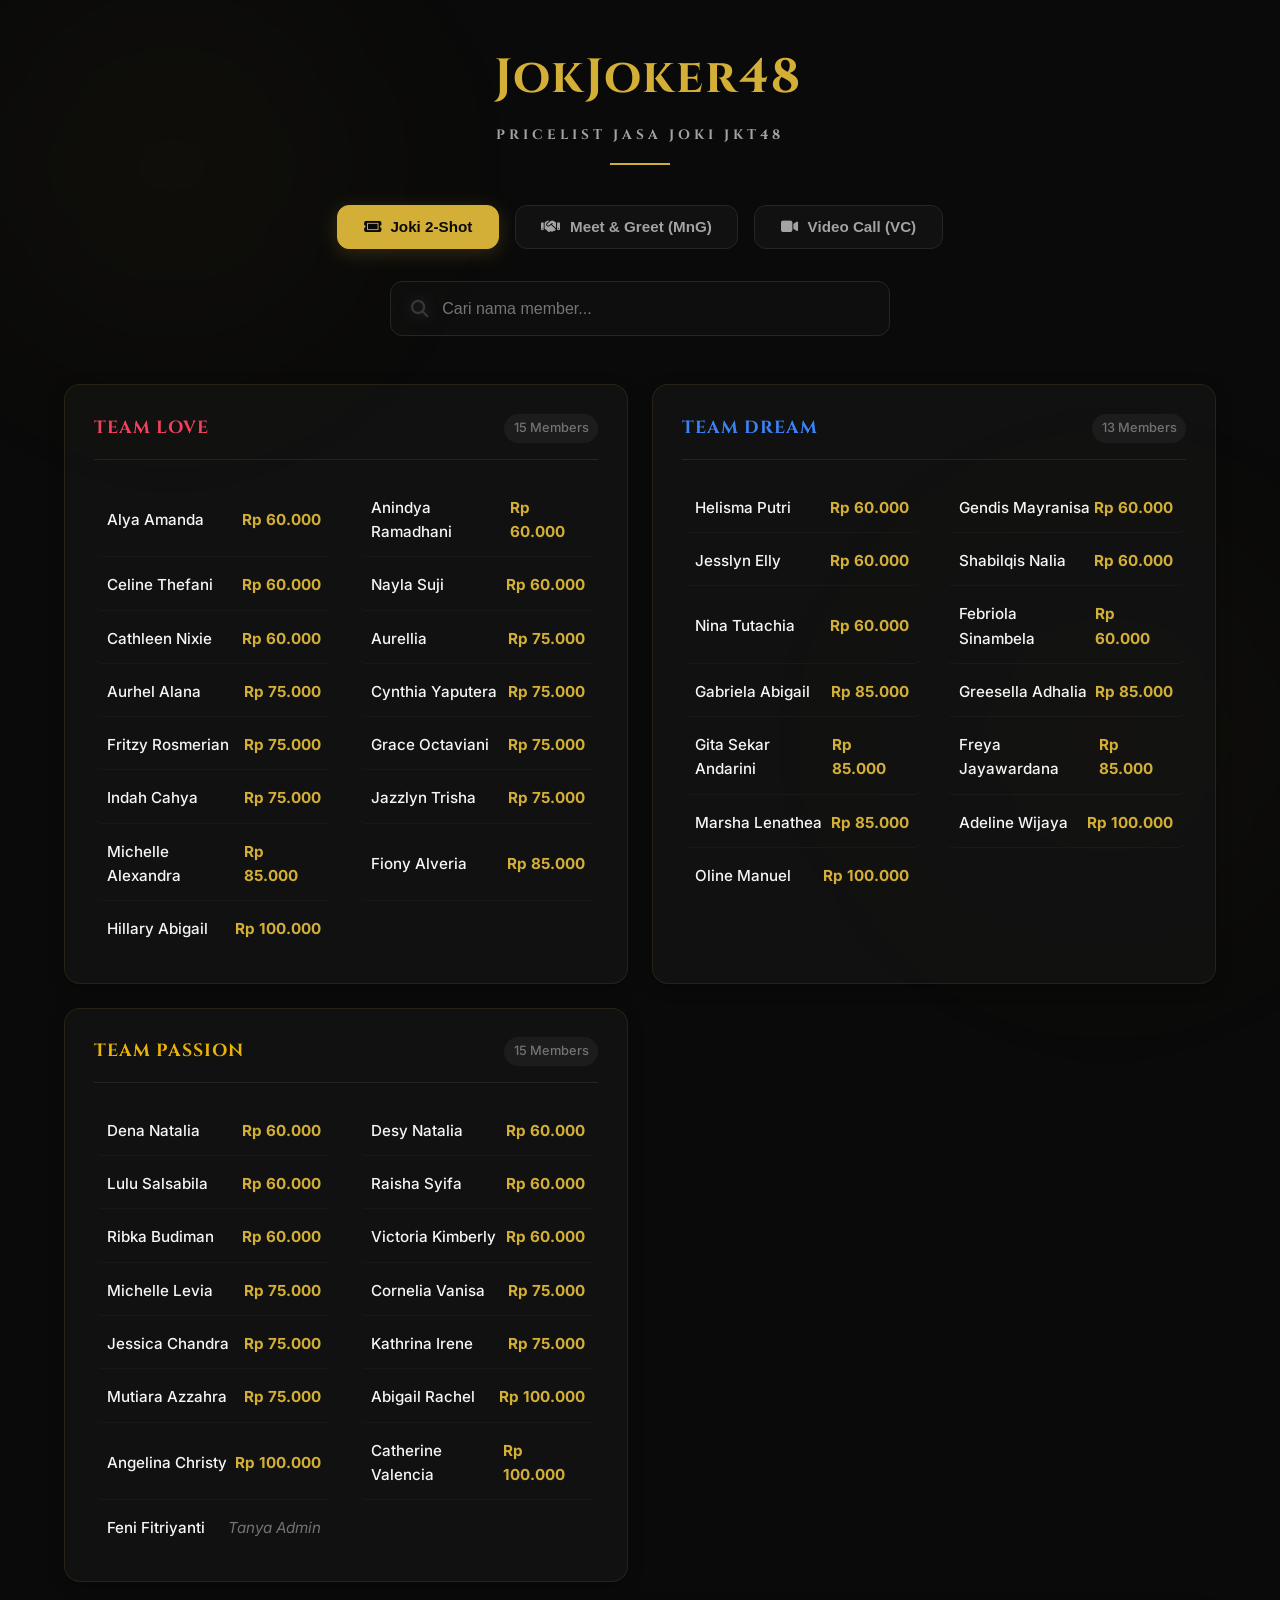
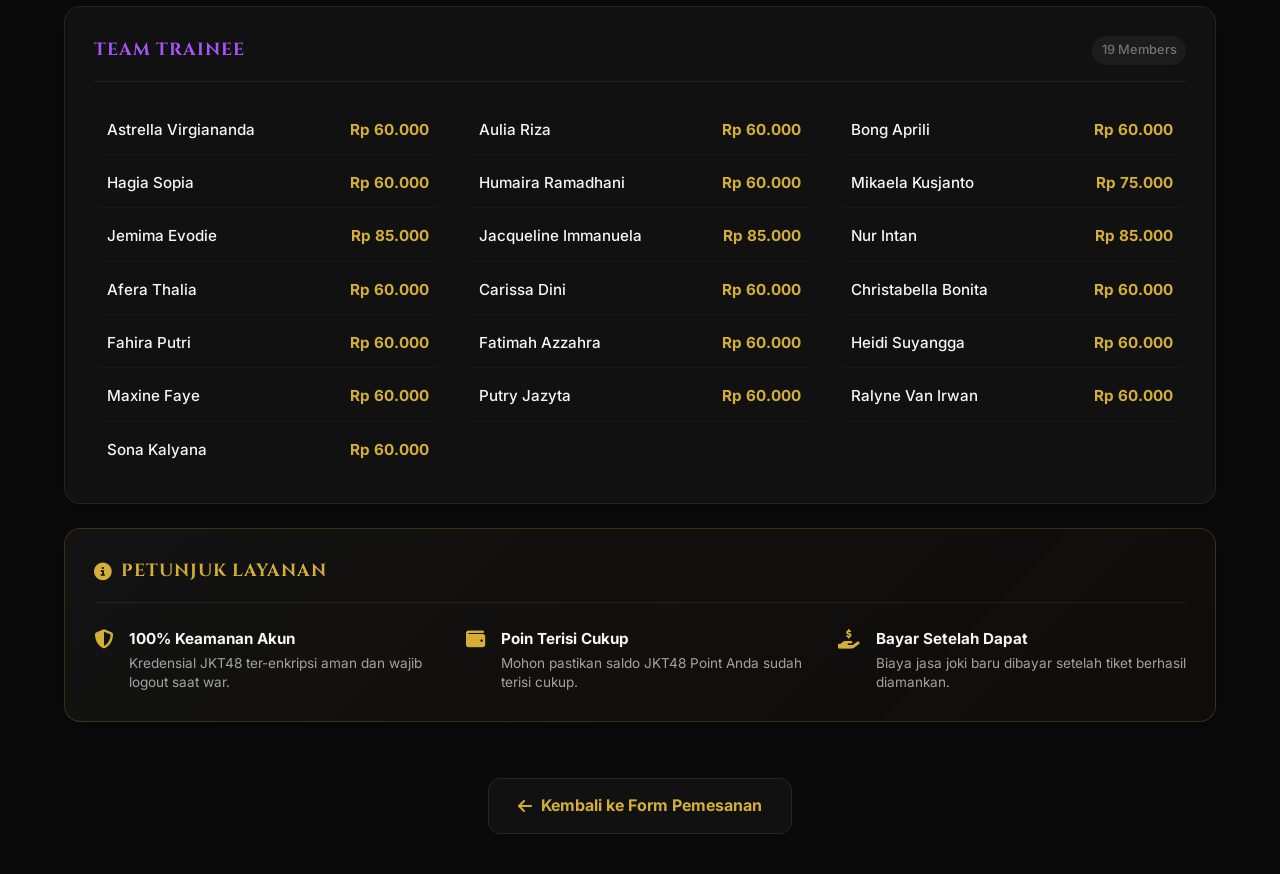
<file: pricelist.html>
<!DOCTYPE html>
<html lang="id">
<head>
    <meta charset="UTF-8">
    <meta name="viewport" content="width=device-width, initial-scale=1.0">
    <title>JokJoker48 - Pricelist Lengkap Joki JKT48</title>
    <!-- Google Fonts & FontAwesome -->
    <link rel="preconnect" href="https://fonts.googleapis.com">
    <link rel="preconnect" href="https://fonts.gstatic.com" crossorigin>
    <link href="https://fonts.googleapis.com/css2?family=Cinzel:wght@500;700;900&family=Inter:wght@300;400;500;600;700&display=swap" rel="stylesheet">
    <link rel="stylesheet" href="https://cdnjs.cloudflare.com/ajax/libs/font-awesome/6.6.0/css/all.min.css">
    <!-- Main Style -->
    <link rel="stylesheet" href="css/style.css?v=2.3">
    <link rel="stylesheet" href="css/pricelist.css?v=1.0">
</head>
<body>
    <!-- Background glow elements -->
    <div class="glow-bg glow-1"></div>
    <div class="glow-bg glow-2"></div>

    <div class="container">
        <!-- Header Section -->
        <header class="header animate-fade-in">
            <div class="logo-area">
                <i class="fa-solid fa-mask-joker logo-icon"></i>
                <h1>JokJoker48</h1>
            </div>
            <p class="subtitle">PRICELIST JASA JOKI JKT48</p>
            <div class="header-divider"></div>
        </header>

        <!-- Tabs Navigation -->
        <div class="pricelist-tabs animate-fade-in" style="animation-delay: 0.1s;">
            <button class="pricelist-tab-btn active" data-tab="twoshot">
                <i class="fa-solid fa-ticket"></i> Joki 2-Shot
            </button>
            <button class="pricelist-tab-btn" data-tab="mng">
                <i class="fa-solid fa-handshake"></i> Meet & Greet (MnG)
            </button>
            <button class="pricelist-tab-btn" data-tab="videocall">
                <i class="fa-solid fa-video"></i> Video Call (VC)
            </button>
        </div>

        <!-- Universal Search Box -->
        <div class="search-container animate-fade-in" style="animation-delay: 0.15s;">
            <i class="fa-solid fa-magnifying-glass"></i>
            <input type="text" id="universalSearch" placeholder="Cari nama member...">
        </div>

        <!-- Mobile Accordion Controls -->
        <div class="mobile-controls animate-fade-in" style="animation-delay: 0.18s;">
            <button class="control-btn" id="expandAllBtn">
                <i class="fa-solid fa-folder-open"></i> Buka Semua
            </button>
            <button class="control-btn" id="collapseAllBtn">
                <i class="fa-solid fa-folder-closed"></i> Tutup Semua
            </button>
        </div>

        <!-- Pricelist Content Area -->
        <div id="pricelistContent" class="animate-fade-in" style="animation-delay: 0.2s;">
            <!-- Content will be populated by JavaScript -->
        </div>

        <!-- Back Navigation -->
        <div class="back-nav animate-fade-in" style="animation-delay: 0.25s;">
            <a href="index.html" class="btn-back">
                <i class="fa-solid fa-arrow-left"></i> Kembali ke Form Pemesanan
            </a>
        </div>
    </div>

    <!-- JavaScript Data and Logic -->
    <script src="js/pricelist.js"></script>
</body>
</html>
</file>
<file: css/style.css>
/* Design System & Styling - JokJoker48 */
:root {
    --bg-primary: #0a0a0a; /* Solid Near-Black */
    --bg-secondary: #121212;
    --bg-card: #171717; /* Solid Card Background */
    --border-color: #262626;
    --border-hover: #d4af37;
    
    --color-gold: #d4af37;
    --color-gold-light: #f3e5ab;
    --color-gold-dark: #aa841c;
    --text-primary: #f5f5f5;
    --text-secondary: #a3a3a3;
    --text-muted: #737373;
    --warning-red: #ef4444;
    
    --shadow-card: 0 4px 15px rgba(0, 0, 0, 0.25);
    
    --font-heading: 'Cinzel', Georgia, serif;
    --font-body: 'Inter', sans-serif;
    
    /* Price tiers colors */
    --tier-60k: #81c784;
    --tier-75k: #ba68c8;
    --tier-85k: #ffb74d;
    --tier-100k: #f06292;
    --tier-unknown: #90a4ae;
}

* {
    margin: 0;
    padding: 0;
    box-sizing: border-box;
}

html, body {
    width: 100%;
    overflow-x: hidden;
}

body {
    background-color: var(--bg-primary);
    color: var(--text-primary);
    font-family: var(--font-body);
    line-height: 1.6;
    position: relative;
    min-height: 100vh;
}

/* Background Glowing Effects - Hidden for Simple Theme */
.glow-bg {
    display: none;
}

/* Container */
.container {
    max-width: 1200px;
    margin: 0 auto;
    padding: 2.5rem 1.5rem;
}

/* Animations */
@keyframes fadeIn {
    from {
        opacity: 0;
        transform: translateY(10px);
    }
    to {
        opacity: 1;
        transform: translateY(0);
    }
}

.animate-fade-in {
    opacity: 0;
    animation: fadeIn 0.5s cubic-bezier(0.16, 1, 0.3, 1) forwards;
}

/* Header */
.header {
    text-align: center;
    margin-bottom: 2.5rem;
}

.header-nav {
    display: flex;
    justify-content: center;
    gap: 0.75rem;
    flex-wrap: wrap;
    margin-top: 1rem;
}

.header-nav-btn {
    display: inline-flex;
    width: auto;
    padding: 0.5rem 1rem;
    font-size: 0.85rem;
    border-radius: 20px;
    text-decoration: none;
}

.logo-area {
    display: flex;
    align-items: center;
    justify-content: center;
    gap: 1rem;
    margin-bottom: 0.5rem;
}

.logo-icon {
    font-size: 2.5rem;
    color: var(--color-gold);
}

.header h1 {
    font-family: var(--font-heading);
    font-size: 3rem;
    font-weight: 700;
    letter-spacing: 2px;
    color: var(--color-gold);
}

.subtitle {
    font-family: var(--font-heading);
    color: var(--text-secondary);
    font-size: 0.85rem;
    letter-spacing: 4px;
    margin-bottom: 1rem;
    font-weight: 700;
}

.header-divider {
    width: 60px;
    height: 2px;
    background: var(--color-gold);
    margin: 0 auto;
}

/* Cards (Simple Solid) */
.card {
    background: var(--bg-card);
    border: 1px solid var(--border-color);
    border-radius: 8px;
    padding: 2rem;
    margin-bottom: 2rem;
    box-shadow: var(--shadow-card);
    transition: border-color 0.2s ease;
    min-width: 0;
}

.card:hover {
    border-color: var(--border-hover);
}

.card-header {
    display: flex;
    align-items: center;
    gap: 0.75rem;
    margin-bottom: 1.5rem;
    border-bottom: 1px solid rgba(139, 90, 43, 0.15);
    padding-bottom: 1rem;
}

.card-icon {
    font-size: 1.5rem;
    color: var(--color-gold);
}

.card-header h2 {
    font-family: var(--font-heading);
    font-size: 1.4rem;
    font-weight: 700;
    letter-spacing: 1px;
    min-width: 0;
    flex: 1;
}

.card-header > div {
    display: flex;
    align-items: center;
    gap: 0.75rem;
}

/* Rules Section */
.rules-grid {
    display: grid;
    grid-template-columns: repeat(auto-fit, minmax(300px, 1fr));
    gap: 1.25rem;
    margin-bottom: 1.5rem;
}

.rule-item {
    display: flex;
    gap: 1rem;
    align-items: flex-start;
    background: rgba(255, 255, 255, 0.02);
    padding: 1rem;
    border-radius: 10px;
    border-left: 3px solid var(--color-gold-dark);
    transition: background 0.3s ease;
}

.rule-item:hover {
    background: rgba(255, 255, 255, 0.04);
}

.rule-num {
    font-family: var(--font-heading);
    font-weight: 700;
    color: var(--color-gold);
    font-size: 1.1rem;
    opacity: 0.8;
}

.rule-item p {
    font-size: 0.9rem;
    color: var(--text-secondary);
}

.rule-item p strong {
    color: var(--text-primary);
}

.checkbox-container {
    display: flex;
    justify-content: center;
    padding-top: 1rem;
    border-top: 1px solid rgba(139, 90, 43, 0.1);
}

/* Custom Checkbox */
.custom-checkbox {
    display: flex;
    align-items: center;
    position: relative;
    padding-left: 2.5rem;
    cursor: pointer;
    font-size: 0.95rem;
    user-select: none;
    color: var(--color-gold-light);
    font-weight: 500;
}

.custom-checkbox input {
    position: absolute;
    opacity: 0;
    cursor: pointer;
    height: 0;
    width: 0;
}

.checkmark {
    position: absolute;
    top: 50%;
    left: 0;
    transform: translateY(-50%);
    height: 24px;
    width: 24px;
    background-color: rgba(0, 0, 0, 0.4);
    border: 2px solid var(--color-gold-dark);
    border-radius: 6px;
    transition: all 0.3s cubic-bezier(0.16, 1, 0.3, 1);
}

.custom-checkbox:hover input ~ .checkmark {
    border-color: var(--color-gold);
    background-color: rgba(212, 175, 55, 0.1);
}

.custom-checkbox input:checked ~ .checkmark {
    background-color: var(--color-gold);
    border-color: var(--color-gold);
    box-shadow: 0 0 10px rgba(212, 175, 55, 0.4);
}

.checkmark:after {
    content: "";
    position: absolute;
    display: none;
}

.custom-checkbox input:checked ~ .checkmark:after {
    display: block;
}

.custom-checkbox .checkmark:after {
    left: 8px;
    top: 4px;
    width: 6px;
    height: 11px;
    border: solid black;
    border-width: 0 2.5px 2.5px 0;
    transform: rotate(45deg);
}

/* Grid Layout */
.main-grid {
    display: grid;
    grid-template-columns: minmax(0, 1.1fr) minmax(0, 0.9fr);
    gap: 2rem;
}

@media (max-width: 992px) {
    .main-grid {
        grid-template-columns: minmax(0, 1fr);
    }
}

/* Form Styles */
.form-row {
    display: grid;
    grid-template-columns: minmax(0, 1fr) minmax(0, 1fr);
    gap: 1.25rem;
}

@media (max-width: 576px) {
    .form-row {
        grid-template-columns: minmax(0, 1fr);
        gap: 0;
    }
}

.input-group {
    margin-bottom: 1.25rem;
    display: flex;
    flex-direction: column;
    gap: 0.5rem;
}

.input-group label {
    font-size: 0.85rem;
    font-weight: 600;
    letter-spacing: 0.5px;
    color: var(--text-secondary);
    display: flex;
    align-items: center;
    gap: 0.5rem;
}

.input-group label i {
    color: var(--color-gold);
    opacity: 0.8;
}

.input-group input, 
.input-group select {
    background: #121212;
    border: 1px solid var(--border-color);
    border-radius: 8px;
    padding: 0.85rem 1rem;
    color: var(--text-primary);
    font-family: var(--font-body);
    font-size: 0.95rem;
    transition: all 0.2s ease;
    width: 100%;
}

.input-group input::placeholder {
    color: var(--text-muted);
}

.input-group input:focus, 
.input-group select:focus {
    outline: none;
    border-color: var(--color-gold);
    background: #080808;
}

.input-note {
    font-size: 0.75rem;
    color: var(--text-muted);
    margin-top: 0.1rem;
}

.input-note.warning {
    color: var(--warning-red);
    font-weight: 500;
}

/* Special Inputs */
.highlight-input {
    background: rgba(212, 94, 94, 0.03);
    padding: 0.75rem;
    border-radius: 10px;
    border: 1px dashed rgba(255, 94, 94, 0.15);
}

.password-wrapper {
    position: relative;
    display: flex;
    align-items: center;
}

.password-wrapper input {
    padding-right: 3rem;
}

.toggle-password {
    position: absolute;
    right: 0;
    top: 0;
    height: 100%;
    width: 3.5rem;
    background: transparent;
    border: none;
    color: var(--text-muted);
    cursor: pointer;
    display: flex;
    align-items: center;
    justify-content: center;
    font-size: 1.1rem;
    transition: color 0.3s;
}

.toggle-password:hover {
    color: var(--color-gold);
}

/* 2Shot selection box */
.twoshot-selection-box {
    margin-top: 1.5rem;
    background: rgba(212, 175, 55, 0.03);
    border: 1px solid rgba(212, 175, 55, 0.1);
    padding: 1.25rem;
    border-radius: 12px;
    display: flex;
    flex-direction: column;
}

.dynamic-member-row {
    display: flex;
    align-items: flex-end;
    gap: 0.75rem;
    margin-bottom: 1.25rem;
    width: 100%;
}

.dynamic-member-row .input-group {
    margin-bottom: 0;
    flex: 1;
}

.btn-remove-member {
    background: rgba(255, 94, 94, 0.05);
    border: 1px solid rgba(255, 94, 94, 0.2);
    color: var(--warning-red);
    padding: 0.85rem 1.1rem;
    border-radius: 8px;
    cursor: pointer;
    font-size: 0.95rem;
    transition: all 0.3s;
    display: flex;
    align-items: center;
    justify-content: center;
}

.btn-remove-member:hover {
    background: rgba(255, 94, 94, 0.15);
    border-color: var(--warning-red);
}

.btn-add-member {
    background: rgba(212, 175, 55, 0.05);
    border: 1px dashed rgba(212, 175, 55, 0.3);
    color: var(--color-gold);
    padding: 0.75rem 1rem;
    border-radius: 8px;
    cursor: pointer;
    font-size: 0.9rem;
    font-weight: 600;
    transition: all 0.3s;
    display: flex;
    align-items: center;
    justify-content: center;
    gap: 0.5rem;
    margin-top: 0.5rem;
    width: 100%;
}

.btn-add-member:hover {
    background: rgba(212, 175, 55, 0.1);
    border-color: var(--color-gold);
    box-shadow: 0 0 10px rgba(212, 175, 55, 0.1);
}

.box-title {
    font-family: var(--font-heading);
    font-weight: 700;
    color: var(--color-gold);
    font-size: 1rem;
    margin-bottom: 0.25rem;
}

.box-desc {
    font-size: 0.8rem;
    color: var(--text-muted);
    margin-bottom: 1rem;
}

.selection-input-wrapper {
    position: relative;
    display: flex;
    align-items: center;
}

.selection-input-wrapper input {
    padding-right: 2.5rem;
}

.clear-btn {
    position: absolute;
    right: 10px;
    background: none;
    border: none;
    color: var(--text-muted);
    cursor: pointer;
    font-size: 1rem;
    padding: 5px;
    display: none;
}

.clear-btn:hover {
    color: var(--warning-red);
}

.text-gold {
    color: var(--color-gold);
}

.text-gold-dim {
    color: rgba(212, 175, 55, 0.6);
}

/* Pricelist Layout */
.pricelist-header-layout {
    display: flex;
    justify-content: space-between;
    align-items: center;
    flex-wrap: wrap;
    gap: 1rem;
}

.search-box {
    position: relative;
    max-width: 250px;
    width: 100%;
}

.search-icon {
    position: absolute;
    left: 12px;
    top: 50%;
    transform: translateY(-50%);
    color: var(--text-muted);
    font-size: 0.85rem;
}

.search-box input {
    width: 100%;
    padding: 0.5rem 1rem 0.5rem 2.25rem;
    background: rgba(0, 0, 0, 0.5);
    border: 1px solid var(--border-color);
    border-radius: 20px;
    color: var(--text-primary);
    font-size: 0.85rem;
    transition: all 0.3s;
}

.search-box input:focus {
    outline: none;
    border-color: var(--color-gold);
    box-shadow: 0 0 8px rgba(212, 175, 55, 0.25);
}

.price-legend {
    display: flex;
    flex-wrap: wrap;
    gap: 1rem;
    margin-bottom: 1.25rem;
    font-size: 0.75rem;
    background: rgba(0, 0, 0, 0.2);
    padding: 0.5rem 1rem;
    border-radius: 8px;
    border: 1px solid rgba(255, 255, 255, 0.02);
}

.legend-item {
    display: flex;
    align-items: center;
    gap: 0.35rem;
    color: var(--text-secondary);
}

.legend-color {
    width: 10px;
    height: 10px;
    border-radius: 50%;
}

.tier-green { background-color: var(--tier-60k); }
.tier-purple { background-color: var(--tier-75k); }
.tier-orange { background-color: var(--tier-85k); }
.tier-pink { background-color: var(--tier-100k); }
.tier-grey { background-color: var(--tier-unknown); }

.tabs-container {
    display: flex;
    gap: 0.5rem;
    margin-bottom: 1rem;
    overflow-x: auto;
    padding-bottom: 5px;
}

.tabs-container::-webkit-scrollbar {
    height: 4px;
}

.tabs-container::-webkit-scrollbar-thumb {
    background: var(--border-color);
    border-radius: 10px;
}

.tab-btn {
    background: rgba(255, 255, 255, 0.03);
    border: 1px solid var(--border-color);
    color: var(--text-secondary);
    padding: 0.45rem 0.9rem;
    border-radius: 30px;
    font-size: 0.8rem;
    font-weight: 500;
    cursor: pointer;
    white-space: nowrap;
    transition: all 0.3s;
}

.tab-btn:hover {
    color: var(--color-gold);
    border-color: var(--border-hover);
}

.tab-btn.active {
    background: var(--color-gold);
    color: #0a0a0a;
    border-color: var(--color-gold);
    font-weight: 600;
}

.pricelist-container {
    max-height: 420px;
    overflow-y: auto;
    padding-right: 5px;
}

.pricelist-container::-webkit-scrollbar {
    width: 6px;
}

.pricelist-container::-webkit-scrollbar-thumb {
    background: var(--border-color);
    border-radius: 10px;
}

.pricelist-container::-webkit-scrollbar-thumb:hover {
    background: var(--color-gold-dark);
}

.team-group {
    margin-bottom: 1.5rem;
}

.team-title {
    font-family: var(--font-heading);
    font-size: 0.95rem;
    font-weight: 700;
    letter-spacing: 1px;
    color: var(--color-gold);
    margin-bottom: 0.75rem;
    border-bottom: 1px dashed rgba(212, 175, 55, 0.2);
    padding-bottom: 0.25rem;
}

.member-grid {
    display: grid;
    grid-template-columns: 1fr;
    gap: 0.5rem;
}

.member-item {
    display: flex;
    justify-content: space-between;
    align-items: center;
    background: rgba(255, 255, 255, 0.02);
    padding: 0.65rem 0.85rem;
    border: 1px solid rgba(255, 255, 255, 0.02);
    border-radius: 8px;
    cursor: pointer;
    transition: all 0.25s ease;
}

.member-item:hover {
    background: rgba(212, 175, 55, 0.07);
    border-color: rgba(212, 175, 55, 0.2);
    transform: translateX(4px);
}

.member-info {
    display: flex;
    align-items: center;
    gap: 0.5rem;
}

.member-name {
    font-size: 0.9rem;
    font-weight: 500;
    color: var(--text-primary);
}

.member-action-hint {
    font-size: 0.7rem;
    color: var(--text-muted);
    opacity: 0;
    transition: opacity 0.2s;
}

.member-item:hover .member-action-hint {
    opacity: 1;
}

.member-price-tag {
    font-size: 0.85rem;
    font-weight: 600;
    padding: 0.2rem 0.6rem;
    border-radius: 4px;
    font-family: var(--font-body);
    background-color: rgba(212, 175, 55, 0.1);
    color: var(--color-gold);
    border: 1px solid rgba(212, 175, 55, 0.2);
}

/* Dynamic styles from JS */
.price-tag-60k {
    background-color: rgba(129, 199, 132, 0.12);
    color: var(--tier-60k);
    border: 1px solid rgba(129, 199, 132, 0.25);
}
.price-tag-75k {
    background-color: rgba(186, 104, 200, 0.12);
    color: var(--tier-75k);
    border: 1px solid rgba(186, 104, 200, 0.25);
}
.price-tag-85k {
    background-color: rgba(255, 183, 77, 0.12);
    color: var(--tier-85k);
    border: 1px solid rgba(255, 183, 77, 0.25);
}
.price-tag-100k {
    background-color: rgba(240, 98, 146, 0.12);
    color: var(--tier-100k);
    border: 1px solid rgba(240, 98, 146, 0.25);
}
.price-tag-unknown {
    background-color: rgba(144, 164, 174, 0.12);
    color: var(--tier-unknown);
    border: 1px solid rgba(144, 164, 174, 0.25);
}

/* Virtual Ticket Preview Section */
.ticket-wrapper {
    display: flex;
    justify-content: center;
    margin: 2rem 0;
}

.virtual-ticket {
    width: 100%;
    max-width: 650px;
    height: 220px;
    background: #121212;
    border: 1px solid var(--border-color);
    border-radius: 8px;
    box-shadow: var(--shadow-card);
    display: flex;
    position: relative;
    overflow: hidden;
}

/* Ticket Side Notch shapes */
.notch {
    position: absolute;
    width: 28px;
    height: 28px;
    background: var(--bg-primary);
    border-radius: 50%;
    left: 72%; /* Aligns with partition border */
    transform: translateX(-50%);
    z-index: 10;
    box-shadow: inset 0 0 8px rgba(0,0,0,0.8);
}

.notch-top {
    top: -15px;
    border-bottom: 1px solid var(--border-color);
}

.notch-bottom {
    bottom: -15px;
    border-top: 1px solid var(--border-color);
}

/* Ticket Left Side (72% width) */
.ticket-left {
    width: 72%;
    padding: 1.5rem;
    display: flex;
    flex-direction: column;
    justify-content: space-between;
    border-right: 2px dashed rgba(212, 175, 55, 0.25);
    position: relative;
}

.ticket-brand {
    font-family: var(--font-heading);
    font-weight: 900;
    color: var(--color-gold);
    font-size: 0.95rem;
    letter-spacing: 3px;
    line-height: 1;
}

.ticket-title {
    font-family: var(--font-heading);
    font-size: 1.5rem;
    font-weight: 700;
    color: #fff;
    margin-top: 0.25rem;
    margin-bottom: 1rem;
    letter-spacing: 1px;
}

.ticket-details-grid {
    display: grid;
    grid-template-columns: minmax(0, 1fr) minmax(0, 1fr);
    gap: 0.75rem;
}

.detail-cell {
    display: flex;
    flex-direction: column;
}

.detail-cell.colspan-2 {
    grid-column: span 2;
}

.detail-lbl {
    font-size: 0.65rem;
    color: var(--text-muted);
    font-weight: 700;
    letter-spacing: 0.5px;
}

.detail-val {
    font-size: 0.85rem;
    color: var(--text-primary);
    font-weight: 600;
    white-space: nowrap;
    overflow: hidden;
    text-overflow: ellipsis;
}

.text-highlight-gold {
    color: var(--color-gold);
    text-shadow: 0 0 8px rgba(212, 175, 55, 0.3);
}

/* Ticket Right Side (28% width) */
.ticket-right {
    width: 28%;
    padding: 1.5rem 1rem;
    display: flex;
    flex-direction: column;
    align-items: center;
    justify-content: space-between;
    background: rgba(212, 175, 55, 0.02);
}

.ticket-price-badge {
    text-align: center;
    width: 100%;
}

.price-lbl {
    font-size: 0.6rem;
    color: var(--text-muted);
    font-weight: 700;
    letter-spacing: 1px;
    display: block;
}

.price-val {
    font-size: 1.15rem;
    font-weight: 900;
    color: var(--color-gold);
    text-shadow: 0 0 10px rgba(212, 175, 55, 0.2);
}

.ticket-status-stamp {
    border: 2px solid var(--color-gold-dark);
    color: var(--color-gold-dark);
    padding: 0.15rem 0.6rem;
    font-size: 0.7rem;
    font-weight: 800;
    letter-spacing: 2px;
    border-radius: 4px;
    transform: rotate(-8deg);
    font-family: var(--font-heading);
    box-shadow: inset 0 0 4px rgba(212, 175, 55, 0.1);
    transition: all 0.3s ease;
}

.ticket-status-stamp.ready {
    border-color: var(--color-gold);
    color: var(--color-gold);
    text-shadow: 0 0 8px rgba(212, 175, 55, 0.4);
    box-shadow: 0 0 10px rgba(212, 175, 55, 0.15);
}

.ticket-barcode-area {
    width: 100%;
    display: flex;
    flex-direction: column;
    align-items: center;
    gap: 0.25rem;
}

.barcode {
    width: 100%;
    height: 35px;
    background: repeating-linear-gradient(
        90deg,
        #fff 0px,
        #fff 2px,
        transparent 2px,
        transparent 4px,
        #fff 4px,
        #fff 5px,
        transparent 5px,
        transparent 8px
    );
    opacity: 0.65;
}

.barcode-text {
    font-size: 0.55rem;
    color: var(--text-muted);
    letter-spacing: 1px;
}

@media (max-width: 576px) {
    .container {
        padding: 1.5rem 1rem;
    }
    
    .card {
        padding: 1.25rem 1rem;
        margin-bottom: 1.25rem;
    }
    
    .header h1 {
        font-size: 2.2rem;
    }
    
    .subtitle {
        font-size: 0.75rem;
        letter-spacing: 2px;
    }

    .rules-grid {
        grid-template-columns: minmax(0, 1fr);
    }
    
    .search-box {
        max-width: 100%;
    }
    
    .service-select-card {
        padding: 1.75rem 1.25rem;
    }

    .virtual-ticket {
        height: auto;
        flex-direction: column;
    }
    
    .notch {
        display: none;
    }
    
    .ticket-left {
        width: 100%;
        border-right: none;
        border-bottom: 2px dashed rgba(212, 175, 55, 0.25);
        padding-bottom: 1.5rem;
    }
    
    .ticket-right {
        width: 100%;
        flex-direction: row;
        padding: 1.25rem 1rem;
        justify-content: space-between;
        align-items: center;
        gap: 0.5rem;
    }
    
    .ticket-price-badge,
    .ticket-barcode-area {
        width: auto;
    }
    
    .barcode {
        width: 80px;
    }
}

/* Submit Actions */
.submit-actions {
    display: grid;
    grid-template-columns: 1fr 1fr;
    gap: 1.25rem;
    margin-top: 1.5rem;
}

@media (max-width: 768px) {
    .submit-actions {
        grid-template-columns: 1fr;
    }
}

.submit-actions button:last-child {
    grid-column: span 2;
}

@media (max-width: 768px) {
    .submit-actions button:last-child {
        grid-column: span 1;
    }
}

.action-btn {
    display: flex;
    align-items: center;
    justify-content: center;
    gap: 0.75rem;
    padding: 1rem;
    font-family: var(--font-body);
    font-size: 1rem;
    font-weight: 700;
    border-radius: 10px;
    cursor: pointer;
    transition: all 0.3s cubic-bezier(0.16, 1, 0.3, 1);
}

.btn-primary {
    background: var(--color-gold);
    color: #0a0a0a;
    border: none;
    box-shadow: 0 2px 8px rgba(0, 0, 0, 0.15);
}

.btn-primary:not(:disabled):hover {
    transform: translateY(-1px);
    background: var(--color-gold-light);
}

.btn-secondary {
    background: #121212;
    color: var(--text-primary);
    border: 1px solid var(--border-color);
}

.btn-secondary:not(:disabled):hover {
    background: #0a0a0a;
    border-color: var(--color-gold);
    color: var(--color-gold);
}

.action-btn:disabled {
    opacity: 0.35;
    cursor: not-allowed;
    transform: none !important;
    box-shadow: none !important;
}

.submit-disclaimer {
    text-align: center;
    font-size: 0.75rem;
    color: var(--text-muted);
    margin-top: 1.25rem;
}

.submit-disclaimer i {
    color: var(--color-gold);
    margin-right: 0.25rem;
}

/* Toast Notification */
.toast {
    position: fixed;
    bottom: 2rem;
    right: 2rem;
    background: rgba(18, 18, 18, 0.95);
    border: 1px solid var(--color-gold);
    box-shadow: 0 5px 25px rgba(212, 175, 55, 0.25);
    color: var(--text-primary);
    padding: 1rem 1.5rem;
    border-radius: 8px;
    z-index: 999;
    font-size: 0.9rem;
    font-weight: 500;
    display: flex;
    align-items: center;
    gap: 0.5rem;
    transform: translateY(150%);
    transition: transform 0.4s cubic-bezier(0.175, 0.885, 0.32, 1.275);
}

.toast.show {
    transform: translateY(0);
}

/* Footer styling */
.footer {
    text-align: center;
    margin-top: 4rem;
    padding-top: 2rem;
    border-top: 1px solid rgba(139, 90, 43, 0.1);
}

.footer p {
    font-size: 0.85rem;
    color: var(--text-muted);
}

.footer-note {
    margin-top: 0.5rem;
    font-size: 0.75rem !important;
    opacity: 0.7;
}

/* Service Selector Cards Layout */
.service-cards-grid {
    display: grid;
    grid-template-columns: 1fr;
    gap: 2rem;
    margin-top: 1.5rem;
}

@media (min-width: 768px) {
    .service-cards-grid {
        grid-template-columns: repeat(3, 1fr);
    }
}

.service-select-card {
    background: var(--bg-card);
    border: 1px solid var(--border-color);
    border-radius: 8px;
    padding: 2.5rem 1.5rem;
    text-align: center;
    position: relative;
    overflow: hidden;
    display: flex;
    flex-direction: column;
    align-items: center;
    gap: 1rem;
    box-shadow: var(--shadow-card);
    transition: all 0.25s ease-in-out;
    cursor: pointer;
}

.service-select-card:hover {
    border-color: var(--color-gold);
    transform: translateY(-4px);
    box-shadow: 0 8px 25px rgba(0, 0, 0, 0.4);
}

.service-card-icon {
    font-size: 3rem;
    color: var(--color-gold);
    margin-bottom: 0.5rem;
}

.service-select-card h3 {
    font-family: var(--font-heading);
    color: var(--text-primary);
    font-size: 1.35rem;
    letter-spacing: 0.5px;
}

.service-select-card p {
    color: var(--text-secondary);
    font-size: 0.85rem;
    line-height: 1.5;
    flex-grow: 1;
}

.price-range-badge {
    background: #121212;
    color: var(--color-gold);
    font-size: 0.85rem;
    font-weight: 700;
    padding: 0.45rem 1rem;
    border-radius: 20px;
    border: 1px solid var(--border-color);
    margin: 0.5rem 0;
}

.service-select-card .select-service-btn {
    width: 100%;
    margin-top: 0.5rem;
    pointer-events: none; /* Let card click trigger selection */
}

.service-select-card:hover .select-service-btn {
    background: var(--color-gold-light);
}

.footer-admin-link {
    color: var(--text-muted);
    text-decoration: none;
    font-weight: 500;
    transition: color 0.2s ease;
}

.footer-admin-link:hover {
    color: var(--color-gold);
}

@media (max-width: 576px) {
    .container {
        padding: 1.5rem 1rem;
    }

    .card {
        padding: 1.25rem 1rem;
        margin-bottom: 1.25rem;
    }

    .header h1 {
        font-size: 2.2rem;
    }

    .subtitle {
        font-size: 0.75rem;
        letter-spacing: 2px;
    }

    .rules-grid {
        grid-template-columns: minmax(0, 1fr);
    }

    .search-box {
        max-width: 100%;
    }

    .service-select-card {
        padding: 1.75rem 1.25rem;
    }

    .virtual-ticket {
        height: auto;
        flex-direction: column;
    }

    .notch {
        display: none;
    }

    .ticket-left {
        width: 100%;
        border-right: none;
        border-bottom: 2px dashed rgba(212, 175, 55, 0.25);
        padding-bottom: 1.5rem;
    }

    .ticket-right {
        width: 100%;
        flex-direction: row;
        padding: 1.25rem 1rem;
        justify-content: space-between;
        align-items: center;
        gap: 0.5rem;
    }

    .ticket-price-badge,
    .ticket-barcode-area {
        width: auto;
    }

    .barcode {
        width: 80px;
    }
}

html {
    overflow-x: hidden;
}

/* Premium Math Captcha Container */
.math-captcha-container {
    margin-top: 1.5rem;
    margin-bottom: 1.5rem;
    background: rgba(212, 175, 55, 0.02);
    padding: 1.25rem;
    border-radius: 10px;
    border: 1px solid var(--border-color);
    display: flex;
    justify-content: space-between;
    align-items: center;
    gap: 1.5rem;
    transition: all 0.3s ease;
}

.math-captcha-container:hover {
    border-color: rgba(212, 175, 55, 0.2);
    background: rgba(212, 175, 55, 0.04);
}

.captcha-info {
    display: flex;
    flex-direction: column;
    gap: 0.25rem;
    flex: 1;
}

.captcha-label {
    font-size: 0.9rem;
    font-weight: 700;
    color: var(--text-primary);
    display: flex;
    align-items: center;
    gap: 0.5rem;
}

.captcha-label i {
    color: var(--color-gold);
}

.captcha-help {
    font-size: 0.8rem;
    color: var(--text-muted);
}

.captcha-action-row {
    display: flex;
    align-items: center;
    gap: 1rem;
    flex-shrink: 0;
}

.captcha-equation {
    background: var(--bg-secondary);
    border: 1px solid var(--border-color);
    padding: 0.6rem 1.25rem;
    border-radius: 8px;
    font-family: var(--font-heading);
    font-size: 1.25rem;
    font-weight: 700;
    color: var(--color-gold-light);
    letter-spacing: 1px;
    box-shadow: inset 0 2px 4px rgba(0, 0, 0, 0.2);
    min-width: 90px;
    text-align: center;
}

.captcha-input-wrapper {
    position: relative;
    width: 100px;
}

.captcha-input-wrapper input {
    width: 100%;
    padding: 0.6rem 0.5rem;
    text-align: center;
    background: var(--bg-primary);
    border: 1px solid var(--border-color);
    border-radius: 8px;
    color: var(--text-primary);
    outline: none;
    font-size: 1rem;
    font-weight: 600;
    font-family: var(--font-body);
    transition: all 0.2s ease;
}

.captcha-input-wrapper input:focus {
    border-color: var(--color-gold);
    background: #000;
    box-shadow: 0 0 8px rgba(212, 175, 55, 0.15);
}

/* Response adjustment for Mobile */
@media (max-width: 576px) {
    .math-captcha-container {
        flex-direction: column;
        align-items: stretch;
        gap: 1rem;
        padding: 1rem;
    }
    .captcha-action-row {
        justify-content: space-between;
    }
    .captcha-input-wrapper {
        flex-grow: 1;
        max-width: 150px;
    }
    .captcha-equation {
        flex-grow: 1;
    }
}
</file>
<file: css/admin.css>
/* Admin Page Custom Overrides and Styling */
        .admin-container {
            max-width: 1440px !important;
        }

        body {
            background-color: var(--bg-primary);
            color: var(--text-primary);
        }

        /* Login Screen */
        .login-overlay {
            position: fixed;
            top: 0;
            left: 0;
            width: 100%;
            height: 100%;
            background-color: var(--bg-primary);
            display: flex;
            align-items: center;
            justify-content: center;
            z-index: 10000;
            padding: 1.5rem;
            transition: opacity 0.3s ease, visibility 0.3s ease;
        }

        .login-card {
            width: 100%;
            max-width: 400px;
            text-align: center;
        }

        .login-logo {
            font-size: 3rem;
            color: var(--color-gold);
            margin-bottom: 1rem;
        }

        .login-title {
            font-family: var(--font-heading);
            font-size: 2rem;
            color: var(--color-gold);
            margin-bottom: 0.5rem;
        }

        .login-desc {
            color: var(--text-secondary);
            font-size: 0.9rem;
            margin-bottom: 2rem;
        }

        .login-form input {
            width: 100%;
            padding: 0.85rem 1rem;
            background-color: var(--bg-secondary);
            border: 1px solid var(--border-color);
            border-radius: 6px;
            color: var(--text-primary);
            font-family: var(--font-body);
            font-size: 1rem;
            margin-bottom: 1.5rem;
            outline: none;
            text-align: center;
            letter-spacing: 2px;
            transition: border-color 0.2s ease;
        }

        .login-form input:focus {
            border-color: var(--color-gold);
        }

        .login-error {
            color: var(--warning-red);
            font-size: 0.85rem;
            margin-top: -1rem;
            margin-bottom: 1rem;
            display: none;
        }

        /* Metrics Panel */
        .metrics-grid {
            display: grid;
            grid-template-columns: repeat(auto-fit, minmax(200px, 1fr));
            gap: 1.25rem;
            margin-bottom: 2rem;
        }

        .metric-card {
            background-color: var(--bg-card);
            border: 1px solid var(--border-color);
            border-radius: 8px;
            padding: 1.5rem;
            display: flex;
            align-items: center;
            gap: 1.25rem;
            box-shadow: var(--shadow-card);
            transition: border-color 0.2s ease, transform 0.2s ease;
        }

        .metric-card:hover {
            border-color: var(--color-gold);
            transform: translateY(-2px);
        }

        .metric-icon {
            font-size: 2rem;
            color: var(--color-gold);
            background: rgba(212, 175, 55, 0.08);
            width: 50px;
            height: 50px;
            border-radius: 50%;
            display: flex;
            align-items: center;
            justify-content: center;
            border: 1px solid rgba(212, 175, 55, 0.2);
        }

        .metric-info h3 {
            font-size: 0.8rem;
            text-transform: uppercase;
            letter-spacing: 1px;
            color: var(--text-secondary);
            margin-bottom: 0.25rem;
        }

        .metric-value {
            font-size: 1.6rem;
            font-weight: 700;
            color: var(--color-gold-light);
            font-family: var(--font-body);
        }

        /* Filter and Search Container */
        .controls-row {
            display: flex;
            flex-wrap: wrap;
            justify-content: space-between;
            align-items: center;
            gap: 1rem;
            margin-bottom: 1.5rem;
        }

        .filter-tabs {
            display: flex;
            gap: 0.5rem;
            background: var(--bg-secondary);
            padding: 0.25rem;
            border-radius: 20px;
            border: 1px solid var(--border-color);
        }

        .filter-tab {
            background: none;
            border: none;
            color: var(--text-secondary);
            padding: 0.5rem 1.25rem;
            font-size: 0.85rem;
            font-weight: 600;
            border-radius: 15px;
            cursor: pointer;
            transition: all 0.2s ease;
            font-family: var(--font-body);
        }

        .filter-tab.active {
            background-color: var(--color-gold);
            color: var(--bg-primary);
        }

        .search-box {
            position: relative;
            min-width: 280px;
            flex-grow: 1;
            max-width: 400px;
        }

        .search-box input {
            width: 100%;
            padding: 0.65rem 1rem 0.65rem 2.5rem;
            background-color: var(--bg-card);
            border: 1px solid var(--border-color);
            border-radius: 20px;
            color: var(--text-primary);
            outline: none;
            font-family: var(--font-body);
            font-size: 0.9rem;
            transition: border-color 0.2s ease;
        }

        .search-box input:focus {
            border-color: var(--color-gold);
        }

        .search-box i {
            position: absolute;
            left: 1rem;
            top: 50%;
            transform: translateY(-50%);
            color: var(--text-muted);
        }

        .action-row-buttons {
            display: flex;
            gap: 0.5rem;
        }

        /* Table Design */
        .table-responsive {
            width: 100%;
            overflow-x: auto;
            border-radius: 8px;
            border: 1px solid var(--border-color);
            background-color: var(--bg-card);
            box-shadow: var(--shadow-card);
        }

        .admin-table {
            width: 100%;
            border-collapse: collapse;
            text-align: left;
            font-size: 0.9rem;
        }

        .admin-table th, .admin-table td {
            padding: 0.75rem 0.65rem;
            border-bottom: 1px solid var(--border-color);
            vertical-align: middle;
            white-space: nowrap;
        }

        .admin-table th {
            background-color: var(--bg-secondary);
            font-family: var(--font-heading);
            color: var(--color-gold);
            font-weight: 700;
            font-size: 0.85rem;
            letter-spacing: 1px;
            text-transform: uppercase;
        }

        .admin-table tbody tr {
            transition: background-color 0.2s ease;
        }

        .admin-table tbody tr:hover {
            background-color: rgba(212, 175, 55, 0.08);
        }

        .admin-table tbody tr:last-child td {
            border-bottom: none;
        }

        /* Status tags */
        .badge-service {
            display: inline-block;
            padding: 0.2rem 0.6rem;
            border-radius: 12px;
            font-size: 0.75rem;
            font-weight: 700;
            text-transform: uppercase;
        }

        .badge-2s {
            background-color: rgba(129, 199, 132, 0.15);
            color: var(--tier-60k);
            border: 1px solid rgba(129, 199, 132, 0.3);
        }

        .badge-mng {
            background-color: rgba(186, 104, 200, 0.15);
            color: var(--tier-75k);
            border: 1px solid rgba(186, 104, 200, 0.3);
        }

        .badge-vc {
            background-color: rgba(255, 183, 77, 0.15);
            color: var(--tier-85k);
            border: 1px solid rgba(255, 183, 77, 0.3);
        }

        .btn-action-small {
            background: none;
            border: 1px solid var(--border-color);
            color: var(--text-primary);
            padding: 0.4rem 0.6rem;
            border-radius: 4px;
            cursor: pointer;
            font-size: 0.8rem;
            transition: all 0.2s ease;
            display: inline-flex;
            align-items: center;
            gap: 0.3rem;
            text-decoration: none;
        }

        .btn-action-small:hover {
            border-color: var(--color-gold);
            color: var(--color-gold-light);
            background: rgba(212, 175, 55, 0.05);
        }

        .btn-wa-direct {
            border-color: #25d366;
            color: #25d366;
        }

        .btn-wa-direct:hover {
            background-color: rgba(37, 211, 102, 0.08);
            border-color: #25d366;
            color: #25d366;
        }

        /* Loading Spinner */
        .loading-container {
            padding: 4rem;
            text-align: center;
            color: var(--text-secondary);
        }

        .spinner {
            font-size: 2.5rem;
            color: var(--color-gold);
            animation: spin 1s linear infinite;
            margin-bottom: 1rem;
        }

        @keyframes spin {
            0% { transform: rotate(0deg); }
            100% { transform: rotate(360deg); }
        }

        .empty-state {
            padding: 4rem;
            text-align: center;
            color: var(--text-muted);
        }

        .empty-state i {
            font-size: 3rem;
            margin-bottom: 1rem;
            color: var(--border-color);
        }

        /* Modal Overlay */
        .modal-overlay {
            position: fixed;
            top: 0;
            left: 0;
            width: 100%;
            height: 100%;
            background-color: rgba(0, 0, 0, 0.85);
            backdrop-filter: blur(4px);
            z-index: 1000;
            display: flex;
            align-items: center;
            justify-content: center;
            padding: 1.5rem;
            opacity: 0;
            visibility: hidden;
            transition: opacity 0.3s ease, visibility 0.3s ease;
        }

        .modal-overlay.show {
            opacity: 1;
            visibility: visible;
        }

        .modal-card {
            background-color: var(--bg-card);
            border: 1px solid var(--color-gold);
            border-radius: 12px;
            width: 100%;
            max-width: 600px;
            box-shadow: 0 10px 30px rgba(0,0,0,0.5);
            overflow: hidden;
            display: flex;
            flex-direction: column;
            transform: scale(0.95);
            transition: transform 0.3s cubic-bezier(0.16, 1, 0.3, 1);
        }

        .modal-overlay.show .modal-card {
            transform: scale(1);
        }

        .modal-header {
            background-color: var(--bg-secondary);
            padding: 1.25rem 1.5rem;
            display: flex;
            justify-content: space-between;
            align-items: center;
            border-bottom: 1px solid var(--border-color);
        }

        .modal-header h2 {
            font-family: var(--font-heading);
            color: var(--color-gold);
            font-size: 1.2rem;
            margin: 0;
        }

        .modal-close-btn {
            background: none;
            border: none;
            color: var(--text-secondary);
            font-size: 1.2rem;
            cursor: pointer;
            transition: color 0.2s ease;
        }

        .modal-close-btn:hover {
            color: var(--warning-red);
        }

        .modal-body {
            padding: 1.5rem;
            overflow-y: auto;
            max-height: 70vh;
        }

        .info-grid {
            display: grid;
            grid-template-columns: repeat(2, 1fr);
            gap: 1rem;
            margin-bottom: 1.5rem;
        }

        .info-item {
            background-color: var(--bg-secondary);
            padding: 0.75rem 1rem;
            border-radius: 6px;
            border: 1px solid var(--border-color);
        }

        .info-item.full-width {
            grid-column: span 2;
        }

        .info-label {
            font-size: 0.75rem;
            text-transform: uppercase;
            color: var(--text-muted);
            letter-spacing: 0.5px;
            margin-bottom: 0.25rem;
        }

        .info-value {
            font-size: 0.95rem;
            color: var(--text-primary);
            font-weight: 500;
            word-break: break-all;
        }

        .info-value.password-field {
            font-family: monospace;
            display: flex;
            align-items: center;
            justify-content: space-between;
        }

        .formatted-output-container {
            margin-top: 1.5rem;
        }

        .formatted-text-area {
            width: 100%;
            height: 150px;
            background-color: var(--bg-secondary);
            border: 1px solid var(--border-color);
            border-radius: 6px;
            padding: 0.75rem;
            color: var(--text-secondary);
            font-family: monospace;
            font-size: 0.8rem;
            resize: none;
            outline: none;
            margin-bottom: 1rem;
        }

        .modal-footer {
            background-color: var(--bg-secondary);
            padding: 1rem 1.5rem;
            display: flex;
            justify-content: flex-end;
            gap: 0.75rem;
            border-top: 1px solid var(--border-color);
        }

        /* Password Show Toggle */
        .pass-toggle-btn {
            background: none;
            border: none;
            color: var(--color-gold);
            cursor: pointer;
            padding: 0 0.5rem;
        }

        @media (max-width: 768px) {
            .info-grid {
                grid-template-columns: 1fr;
            }
            .info-item.full-width {
                grid-column: span 1;
            }
            .controls-row {
                flex-direction: column;
                align-items: stretch;
            }
            .search-box {
                min-width: 100%;
            }
        }

        @media (max-width: 576px) {
            .container {
                padding: 1.5rem 1rem;
            }
            .card {
                padding: 1.25rem 1rem;
                margin-bottom: 1.25rem;
            }
            .header h1 {
                font-size: 2.2rem;
            }
            .modal-overlay {
                padding: 0.75rem;
            }
            .modal-header {
                padding: 1rem;
            }
            .modal-body {
                padding: 1rem;
            }
            .admin-table th, .admin-table td {
                padding: 0.65rem 0.5rem;
                font-size: 0.8rem;
            }
        }

        /* Styled select element for Penjoko assignments */
        .penjoko-select {
            background: #171717;
            border: 1px solid var(--border-color);
            color: var(--text-primary);
            padding: 0.35rem 0.5rem;
            border-radius: 6px;
            font-size: 0.8rem;
            font-weight: 700;
            outline: none;
            cursor: pointer;
            transition: all 0.2s ease;
            text-align: center;
            width: 110px;
        }

        /* Color classes matching user's spreadsheet tags */
        .penjoko-Aqza { background-color: #0b57d0 !important; color: #fff !important; }
        .penjoko-Jessen { background-color: #b30000 !important; color: #fff !important; }
        .penjoko-Arvi { background-color: #c2e7ff !important; color: #001d35 !important; }
        .penjoko-Iqbal { background-color: #7a431d !important; color: #fff !important; }
        .penjoko-Dapa { background-color: #681da8 !important; color: #fff !important; }
        .penjoko-Naury { background-color: #3c4043 !important; color: #fff !important; }
        .penjoko-Faher { background-color: #0f8b44 !important; color: #fff !important; }
        .penjoko-Jepp { background-color: #b0c4de !important; color: #000 !important; }
        .penjoko-Raygar { background-color: #0d5c75 !important; color: #fff !important; }
        .penjoko-oetrik { background-color: #e3e3e3 !important; color: #000 !important; }
        .penjoko-Senna { background-color: #e06666 !important; color: #fff !important; }
        .penjoko-none { background-color: #262626 !important; color: var(--text-muted) !important; }
</file>
<file: css/pricelist.css>
/* Specific layout styles for Pricelist page */

/* Background Glow Effects */
.glow-bg {
    display: block;
    position: fixed;
    width: 600px;
    height: 600px;
    border-radius: 50%;
    background: radial-gradient(circle, rgba(214, 175, 55, 0.04) 0%, rgba(214, 175, 55, 0) 70%);
    filter: blur(80px);
    pointer-events: none;
    z-index: -1;
    animation: floatGlow 20s infinite alternate ease-in-out;
}
.glow-1 {
    top: -15%;
    left: -10%;
}
.glow-2 {
    bottom: -15%;
    right: -10%;
    animation-delay: -10s;
}

@keyframes floatGlow {
    0% {
        transform: translate(0, 0) scale(1);
    }
    100% {
        transform: translate(80px, 40px) scale(1.1);
    }
}

/* Tabs Navigation Styling */
.pricelist-tabs {
    display: flex;
    justify-content: center;
    gap: 1rem;
    margin-bottom: 2rem;
    flex-wrap: wrap;
}

.pricelist-tab-btn {
    background: rgba(23, 23, 23, 0.6);
    backdrop-filter: blur(8px);
    border: 1px solid var(--border-color);
    color: var(--text-secondary);
    padding: 0.8rem 1.6rem;
    border-radius: 12px;
    font-size: 0.95rem;
    font-weight: 600;
    cursor: pointer;
    transition: all 0.3s cubic-bezier(0.16, 1, 0.3, 1);
    display: flex;
    align-items: center;
    gap: 0.6rem;
}

.pricelist-tab-btn:hover {
    border-color: rgba(214, 175, 55, 0.4);
    color: var(--color-gold);
    transform: translateY(-2px);
    box-shadow: 0 4px 12px rgba(214, 175, 55, 0.05);
}

.pricelist-tab-btn.active {
    background: var(--color-gold);
    color: #0a0a0a;
    border-color: var(--color-gold);
    box-shadow: 0 4px 20px rgba(214, 175, 55, 0.2);
}

/* Universal Search Styling */
.search-container {
    max-width: 500px;
    margin: 0 auto 3rem auto;
    position: relative;
}

.search-container input {
    width: 100%;
    padding: 1.1rem 1.5rem 1.1rem 3.2rem;
    background: rgba(18, 18, 18, 0.6);
    backdrop-filter: blur(8px);
    border: 1px solid var(--border-color);
    border-radius: 12px;
    color: var(--text-primary);
    font-size: 1rem;
    transition: all 0.3s cubic-bezier(0.16, 1, 0.3, 1);
}

.search-container input:focus {
    outline: none;
    border-color: var(--color-gold);
    background: rgba(8, 8, 8, 0.8);
    box-shadow: 0 0 20px rgba(214, 175, 55, 0.1);
}

.search-container i {
    position: absolute;
    left: 1.3rem;
    top: 50%;
    transform: translateY(-50%);
    color: var(--text-muted);
    font-size: 1.1rem;
    transition: color 0.3s;
}

.search-container input:focus + i {
    color: var(--color-gold);
}

/* Bento Grid Architecture */
.bento-grid {
    display: grid;
    grid-template-columns: repeat(4, 1fr);
    gap: 1.5rem;
    margin-bottom: 2rem;
}

/* Bento Cards Styling */
.bento-card {
    background: rgba(23, 23, 23, 0.6);
    backdrop-filter: blur(12px);
    border: 1px solid rgba(212, 175, 55, 0.12);
    border-radius: 16px;
    padding: 1.8rem;
    box-shadow: var(--shadow-card);
    transition: all 0.4s cubic-bezier(0.16, 1, 0.3, 1);
    display: flex;
    flex-direction: column;
}

.bento-card:hover {
    transform: translateY(-6px);
    border-color: rgba(212, 175, 55, 0.35);
    box-shadow: 0 12px 30px rgba(0, 0, 0, 0.4), 0 0 20px rgba(212, 175, 55, 0.05);
}

/* Accordion Body & Chevron Default (Desktop) */
.bento-card-body {
    max-height: none;
    opacity: 1;
    display: block;
    overflow: visible;
}

.bento-chevron {
    display: none;
}

/* Mobile Controls Bar */
.mobile-controls {
    display: none;
    justify-content: center;
    gap: 0.75rem;
    margin-top: -1.5rem;
    margin-bottom: 2.5rem;
}

.control-btn {
    background: rgba(23, 23, 23, 0.6);
    border: 1px solid var(--border-color);
    color: var(--text-secondary);
    padding: 0.6rem 1.2rem;
    border-radius: 8px;
    font-size: 0.85rem;
    font-weight: 600;
    cursor: pointer;
    transition: all 0.2s ease;
    display: inline-flex;
    align-items: center;
    gap: 0.4rem;
}

.control-btn:hover {
    border-color: var(--color-gold);
    color: var(--color-gold);
}

/* Bento Span Definitions */
.bento-span-1 {
    grid-column: span 1;
}

.bento-span-2 {
    grid-column: span 2;
}

.bento-span-4 {
    grid-column: span 4;
}

/* Bento Headers */
.bento-card-header {
    display: flex;
    justify-content: space-between;
    align-items: center;
    border-bottom: 1px solid rgba(255, 255, 255, 0.08);
    padding-bottom: 1rem;
    margin-bottom: 1.5rem;
}

.team-badge {
    font-family: var(--font-heading);
    font-size: 1.1rem;
    font-weight: 700;
    letter-spacing: 1px;
    text-transform: uppercase;
}

.team-love { color: #f43f5e; }      /* Coral Pink */
.team-dream { color: #3b82f6; }     /* Royal Blue */
.team-passion { color: #eab308; }   /* Vibrant Yellow */
.team-trainee { color: #a855f7; }   /* Trainee Purple */
.info-badge { color: var(--color-gold); display: flex; align-items: center; gap: 0.5rem; }

.member-count {
    font-size: 0.8rem;
    color: var(--text-muted);
    background: rgba(255, 255, 255, 0.05);
    padding: 0.25rem 0.6rem;
    border-radius: 20px;
    font-weight: 500;
}

/* Bento Member Grids */
.bento-member-grid {
    display: grid;
    gap: 0.25rem 1.5rem;
}

.bento-member-grid.cols-2 {
    grid-template-columns: repeat(2, 1fr);
}

.bento-member-grid.cols-3 {
    grid-template-columns: repeat(3, 1fr);
}

/* Table Rows for Members */
.table-row {
    display: flex;
    justify-content: space-between;
    align-items: center;
    padding: 0.75rem 0.8rem;
    border-bottom: 1px solid rgba(255, 255, 255, 0.03);
    border-radius: 8px;
    transition: all 0.2s ease;
}

.table-row:hover {
    background: rgba(212, 175, 55, 0.06);
    transform: translateX(4px);
}

.table-row:last-child {
    border-bottom: none;
}

.member-name {
    font-weight: 500;
    color: var(--text-primary);
    font-size: 0.95rem;
}

.member-price {
    font-weight: 700;
    color: var(--color-gold);
    font-size: 0.95rem;
}

.member-price.unknown {
    color: var(--text-muted);
    font-style: italic;
    font-weight: 400;
}

/* Bento Notice Card */
.bento-notice-card {
    background: linear-gradient(135deg, rgba(23, 23, 23, 0.7) 0%, rgba(30, 20, 10, 0.3) 100%);
    border-color: rgba(212, 175, 55, 0.2);
}

.bento-notice-content {
    display: flex;
    flex-direction: column;
    gap: 1.25rem;
    height: 100%;
    justify-content: center;
}

.bento-span-4 .bento-notice-content {
    display: grid;
    grid-template-columns: repeat(3, 1fr);
    gap: 1.5rem;
}

.notice-item {
    display: flex;
    gap: 1rem;
    align-items: flex-start;
}

.notice-item i {
    font-size: 1.2rem;
    margin-top: 0.2rem;
}

.notice-item strong {
    display: block;
    color: var(--text-primary);
    font-size: 0.95rem;
    margin-bottom: 0.2rem;
}

.notice-item p {
    color: var(--text-secondary);
    font-size: 0.85rem;
    line-height: 1.4;
}

/* Video Call Bento Layouts */
.vc-header {
    flex-direction: column;
    align-items: flex-start;
    gap: 0.3rem;
}

.vc-tier-label {
    font-size: 0.75rem;
    color: var(--text-muted);
    text-transform: uppercase;
    letter-spacing: 1.5px;
    font-weight: 600;
}

.vc-tier-price {
    font-size: 1.8rem;
    font-weight: 900;
    color: var(--color-gold);
    font-family: var(--font-heading);
    letter-spacing: 0.5px;
}

/* Member Lists in VC */
.vc-member-list {
    max-height: 380px;
    overflow-y: auto;
    padding-right: 0.3rem;
}

.vc-member-list::-webkit-scrollbar {
    width: 4px;
}

.vc-member-list::-webkit-scrollbar-thumb {
    background: rgba(212, 175, 55, 0.2);
    border-radius: 4px;
}

.vc-member-list-single {
    display: flex;
    flex-direction: column;
    gap: 0.4rem;
}

.vc-member-list-grid {
    display: grid;
    grid-template-columns: repeat(2, 1fr);
    gap: 0.4rem;
}

.vc-member-item {
    display: flex;
    justify-content: space-between;
    align-items: center;
    padding: 0.6rem 0.8rem;
    background: rgba(255, 255, 255, 0.02);
    border: 1px solid rgba(255, 255, 255, 0.03);
    border-radius: 8px;
    transition: all 0.2s ease;
}

.vc-member-item:hover {
    background: rgba(212, 175, 55, 0.05);
    border-color: rgba(212, 175, 55, 0.15);
}

.vc-member-item.special-gen14 {
    grid-column: span 2;
    background: linear-gradient(90deg, rgba(212, 175, 55, 0.08) 0%, rgba(255, 255, 255, 0.02) 100%);
    border-color: rgba(212, 175, 55, 0.2);
}

.vc-member-item.special-gen14 .member-name {
    font-weight: 700;
    color: var(--color-gold);
}

.team-tag {
    font-size: 0.7rem;
    font-weight: 700;
    padding: 0.15rem 0.45rem;
    border-radius: 4px;
    text-transform: uppercase;
    letter-spacing: 0.5px;
}

.tag-love { background: rgba(244, 63, 94, 0.1); color: #f43f5e; }
.tag-dream { background: rgba(59, 130, 246, 0.1); color: #3b82f6; }
.tag-passion { background: rgba(234, 179, 8, 0.1); color: #eab308; }
.tag-trainee { background: rgba(168, 85, 247, 0.1); color: #a855f7; }
.tag-extra { background: rgba(255, 255, 255, 0.06); color: var(--text-secondary); }

/* VC Notice Elements */
.vc-notice {
    grid-column: span 1;
}

.notice-item-mini {
    display: flex;
    gap: 0.8rem;
    align-items: flex-start;
    margin-bottom: 1rem;
}

.notice-item-mini:last-child {
    margin-bottom: 0;
}

.notice-item-mini i {
    font-size: 1.1rem;
    margin-top: 0.15rem;
}

.notice-item-mini strong {
    display: block;
    color: var(--text-primary);
    font-size: 0.85rem;
    margin-bottom: 0.1rem;
}

.notice-item-mini p {
    color: var(--text-secondary);
    font-size: 0.75rem;
    line-height: 1.3;
}

/* Back Navigation styling */
.back-nav {
    text-align: center;
    margin-top: 3.5rem;
}

.btn-back {
    display: inline-flex;
    align-items: center;
    gap: 0.6rem;
    background: rgba(23, 23, 23, 0.6);
    backdrop-filter: blur(8px);
    border: 1px solid var(--border-color);
    color: var(--color-gold);
    padding: 0.9rem 1.8rem;
    border-radius: 12px;
    text-decoration: none;
    font-weight: 700;
    transition: all 0.3s cubic-bezier(0.16, 1, 0.3, 1);
}

.btn-back:hover {
    background: var(--color-gold);
    color: #0a0a0a;
    border-color: var(--color-gold);
    transform: translateY(-2px);
    box-shadow: 0 4px 15px rgba(214, 175, 55, 0.15);
}

/* No Results Warning */
.no-results {
    text-align: center;
    color: var(--text-muted);
    grid-column: 1 / -1;
    padding: 4rem 2rem;
    font-size: 1.1rem;
    background: rgba(23, 23, 23, 0.4);
    border: 1px dashed var(--border-color);
    border-radius: 16px;
}

/* Responsive Breakpoints */
@media (max-width: 1024px) {
    .bento-member-grid.cols-3 {
        grid-template-columns: repeat(2, 1fr);
    }
}

@media (max-width: 992px) {
    .bento-grid {
        grid-template-columns: repeat(2, 1fr);
    }
    
    .bento-span-4 {
        grid-column: span 2;
    }
}

@media (max-width: 768px) {
    .bento-member-grid.cols-2,
    .bento-member-grid.cols-3 {
        grid-template-columns: 1fr;
    }
    
    .vc-member-list-grid {
        grid-template-columns: 1fr;
    }
    
    .bento-span-1 {
        grid-column: span 2;
    }
    
    .mobile-controls {
        display: flex;
    }
    
    .bento-card {
        cursor: pointer;
    }
    
    .bento-chevron {
        display: block;
        font-size: 0.95rem;
        color: var(--text-muted);
        transition: transform 0.3s cubic-bezier(0.16, 1, 0.3, 1), color 0.3s;
    }
    
    .bento-card-header {
        border-bottom: none;
        padding-bottom: 0;
        margin-bottom: 0;
    }
    
    .bento-card.expanded .bento-card-header {
        border-bottom: 1px solid rgba(255, 255, 255, 0.08);
        padding-bottom: 1rem;
        margin-bottom: 1.5rem;
    }
    
    .bento-card-body {
        max-height: 0;
        opacity: 0;
        overflow: hidden;
        transition: max-height 0.4s cubic-bezier(0.16, 1, 0.3, 1), opacity 0.3s ease;
    }
    
    .bento-card.expanded .bento-card-body {
        max-height: 1200px;
        opacity: 1;
        margin-top: 1rem;
    }
    
    .bento-card.expanded .bento-chevron {
        transform: rotate(180deg);
        color: var(--color-gold);
    }
    
    .bento-span-4 .bento-notice-content {
        grid-template-columns: 1fr;
        gap: 1.25rem;
    }
}

@media (max-width: 576px) {
    .container {
        padding: 1.5rem 1rem;
    }
    
    .pricelist-tabs {
        gap: 0.5rem;
    }
    
    .pricelist-tab-btn {
        padding: 0.6rem 1rem;
        font-size: 0.85rem;
        border-radius: 8px;
    }
    
    .search-container {
        margin-bottom: 2rem;
    }
    
    .search-container input {
        padding: 0.9rem 1.2rem 0.9rem 2.8rem;
        font-size: 0.95rem;
    }
    
    .search-container i {
        left: 1.1rem;
    }
    
    .bento-grid {
        grid-template-columns: 1fr;
        gap: 1rem;
    }
    
    .bento-span-1,
    .bento-span-2,
    .bento-span-4 {
        grid-column: span 1;
    }
    
    .bento-card {
        padding: 1.25rem 1rem;
        border-radius: 12px;
    }
    
    .table-row {
        padding: 0.6rem 0.4rem;
    }
    
    .vc-tier-price {
        font-size: 1.5rem;
    }
    
    .back-nav {
        margin-top: 2rem;
    }
    
    .btn-back {
        padding: 0.75rem 1.4rem;
        font-size: 0.9rem;
    }
}
</file>
